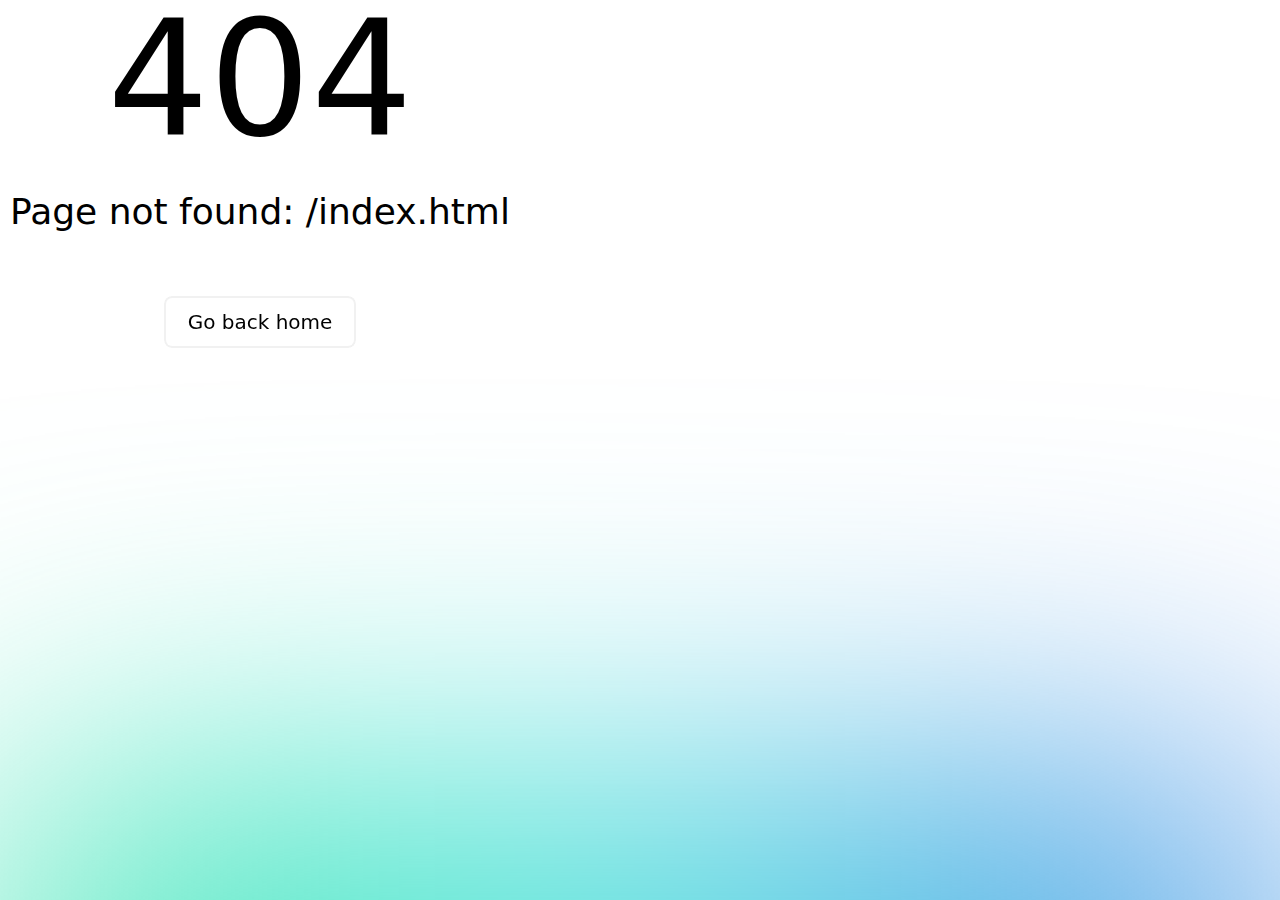
<file: index.html>
<!DOCTYPE html>
<html lang="ru">
<head><meta charset="utf-8">
<title>Портфолио</title>
<meta name="viewport" content="width=device-width, initial-scale=1.0">
<meta name="description" content="Сайт-портфолио."><link rel="modulepreload" href="/_payload.js"><link rel="modulepreload" as="script" crossorigin href="/_nuxt/entry.c81c1711.js"><link rel="preload" as="style" href="/_nuxt/entry.95c5e3f3.css"><link rel="modulepreload" as="script" crossorigin href="/_nuxt/index.46db06ad.js"><link rel="prefetch" as="script" crossorigin href="/_nuxt/error-component.89cd7ee2.js"><link rel="stylesheet" href="/_nuxt/entry.95c5e3f3.css"><style>.menu__link[data-v-b893eea1]:after{background-color:#000;border-radius:5px;content:"";inset:90% 0 0 0;position:absolute;transition:.3s;z-index:-1}.menu__link[data-v-b893eea1]:hover{color:#fff;font:500 3rem}.menu__link[data-v-b893eea1]:hover:after{inset:0 0 0 0}.menu__list_active[data-v-b893eea1]{--tw-translate-y:0px;opacity:1;transform:translate(var(--tw-translate-x),var(--tw-translate-y)) rotate(var(--tw-rotate)) skewX(var(--tw-skew-x)) skewY(var(--tw-skew-y)) scaleX(var(--tw-scale-x)) scaleY(var(--tw-scale-y))}</style><style>.show .education__text[data-v-5e37d4e7],.show .hard-skills[data-v-5e37d4e7],.show .hard-skills__item[data-v-5e37d4e7],.show .hard-skills__title[data-v-5e37d4e7],.show .hello__photo-wrapper[data-v-5e37d4e7],.show .hello__text[data-v-5e37d4e7],.show .portfolio__card[data-v-5e37d4e7],.show .soft-skills[data-v-5e37d4e7],.show .soft-skills__item[data-v-5e37d4e7],.show .soft-skills__title[data-v-5e37d4e7]{--tw-translate-x:0px;--tw-blur:blur(0);filter:var(--tw-blur) var(--tw-brightness) var(--tw-contrast) var(--tw-grayscale) var(--tw-hue-rotate) var(--tw-invert) var(--tw-saturate) var(--tw-sepia) var(--tw-drop-shadow);opacity:1;transform:translate(var(--tw-translate-x),var(--tw-translate-y)) rotate(var(--tw-rotate)) skewX(var(--tw-skew-x)) skewY(var(--tw-skew-y)) scaleX(var(--tw-scale-x)) scaleY(var(--tw-scale-y));transition-duration:1s}@media (min-width:768px){.show .portfolio__card[data-v-5e37d4e7]:nth-child(odd){transition-delay:.4s}.show .portfolio__card[data-v-5e37d4e7]:nth-child(2n){transition-delay:.2s}}@media (min-width:1024px){.show .portfolio__card[data-v-5e37d4e7]:first-child,.show .portfolio__card[data-v-5e37d4e7]:nth-child(10),.show .portfolio__card[data-v-5e37d4e7]:nth-child(4),.show .portfolio__card[data-v-5e37d4e7]:nth-child(7){transition-delay:.6s}.show .portfolio__card[data-v-5e37d4e7]:nth-child(11),.show .portfolio__card[data-v-5e37d4e7]:nth-child(2),.show .portfolio__card[data-v-5e37d4e7]:nth-child(5),.show .portfolio__card[data-v-5e37d4e7]:nth-child(8){transition-delay:.4s}.show .portfolio__card[data-v-5e37d4e7]:nth-child(12),.show .portfolio__card[data-v-5e37d4e7]:nth-child(3),.show .portfolio__card[data-v-5e37d4e7]:nth-child(6),.show .portfolio__card[data-v-5e37d4e7]:nth-child(9){transition-delay:.2s}}@media (min-width:1280px){.show .portfolio__card[data-v-5e37d4e7]:first-child,.show .portfolio__card[data-v-5e37d4e7]:nth-child(5),.show .portfolio__card[data-v-5e37d4e7]:nth-child(9){transition-delay:.8s}.show .portfolio__card[data-v-5e37d4e7]:nth-child(10),.show .portfolio__card[data-v-5e37d4e7]:nth-child(2),.show .portfolio__card[data-v-5e37d4e7]:nth-child(6){transition-delay:.6s}.show .portfolio__card[data-v-5e37d4e7]:nth-child(11),.show .portfolio__card[data-v-5e37d4e7]:nth-child(3),.show .portfolio__card[data-v-5e37d4e7]:nth-child(7){transition-delay:.4s}.show .portfolio__card[data-v-5e37d4e7]:nth-child(12),.show .portfolio__card[data-v-5e37d4e7]:nth-child(4),.show .portfolio__card[data-v-5e37d4e7]:nth-child(8){transition-delay:.2s}}.contact-form input:invalid~.fa-xmark[data-v-5e37d4e7]{display:block}.contact-form input:valid~.fa-check[data-v-5e37d4e7]{display:block}.modal__span-title+span[data-v-5e37d4e7]{display:block;padding-left:6rem}</style></head>
<body ><div id="__nuxt"><div><header class="header sticky top-0 z-50 mb-10 bg-white py-2 shadow-[0_5px_5px_-5px_rgba(34,60,80,0.6)] mb-5" data-v-b893eea1><div class="container mx-auto px-4" data-v-b893eea1><div class="flex items-center justify-between" data-v-b893eea1><div class="header__logo-wrapper flex-initial" data-v-b893eea1><img src="/img/logo.svg" alt="Logo" class="header__logo" data-v-b893eea1></div><nav class="menu hidden md:block" data-v-b893eea1><ul class="menu__list flex gap-2.5" data-v-b893eea1><!--[--><li class="menu__item" data-v-b893eea1><a aria-current="page" href="/#about" class="router-link-active router-link-exact-active menu__link relative cursor-pointer p-2 font-bold uppercase" data-v-b893eea1>Обо мне</a></li><li class="menu__item" data-v-b893eea1><a aria-current="page" href="/#skills" class="router-link-active router-link-exact-active menu__link relative cursor-pointer p-2 font-bold uppercase" data-v-b893eea1>Навыки</a></li><li class="menu__item" data-v-b893eea1><a aria-current="page" href="/#education" class="router-link-active router-link-exact-active menu__link relative cursor-pointer p-2 font-bold uppercase" data-v-b893eea1>Образование</a></li><li class="menu__item" data-v-b893eea1><a aria-current="page" href="/#projects" class="router-link-active router-link-exact-active menu__link relative cursor-pointer p-2 font-bold uppercase" data-v-b893eea1>Проекты</a></li><!--]--></ul></nav><button class="menu__mobile-button relative z-50 md:hidden" data-v-b893eea1><svg class="svg-inline--fa fa-bars" style="" aria-hidden="true" focusable="false" data-prefix="fas" data-icon="bars" role="img" xmlns="http://www.w3.org/2000/svg" viewBox="0 0 448 512" data-v-b893eea1><path class="" style="" fill="currentColor" d="M0 96C0 78.3 14.3 64 32 64H416c17.7 0 32 14.3 32 32s-14.3 32-32 32H32C14.3 128 0 113.7 0 96zM0 256c0-17.7 14.3-32 32-32H416c17.7 0 32 14.3 32 32s-14.3 32-32 32H32c-17.7 0-32-14.3-32-32zM448 416c0 17.7-14.3 32-32 32H32c-17.7 0-32-14.3-32-32s14.3-32 32-32H416c17.7 0 32 14.3 32 32z"></path></svg><svg class="svg-inline--fa fa-xmark hidden" style="" aria-hidden="true" focusable="false" data-prefix="fas" data-icon="xmark" role="img" xmlns="http://www.w3.org/2000/svg" viewBox="0 0 320 512" data-v-b893eea1><path class="" style="" fill="currentColor" d="M310.6 150.6c12.5-12.5 12.5-32.8 0-45.3s-32.8-12.5-45.3 0L160 210.7 54.6 105.4c-12.5-12.5-32.8-12.5-45.3 0s-12.5 32.8 0 45.3L114.7 256 9.4 361.4c-12.5 12.5-12.5 32.8 0 45.3s32.8 12.5 45.3 0L160 301.3 265.4 406.6c12.5 12.5 32.8 12.5 45.3 0s12.5-32.8 0-45.3L205.3 256 310.6 150.6z"></path></svg></button></div><div class="mobile-menu absolute top-0 left-0 h-screen w-screen -translate-y-full duration-700" data-v-b893eea1><nav class="menu h-full" data-v-b893eea1><ul class="menu__list flex h-full flex-col items-center justify-center gap-2.5 bg-blue-400" data-v-b893eea1><!--[--><li class="menu__item" data-v-b893eea1><a aria-current="page" href="/#about" class="router-link-active router-link-exact-active menu__link relative cursor-pointer p-2 font-bold uppercase" data-v-b893eea1>Обо мне</a></li><li class="menu__item" data-v-b893eea1><a aria-current="page" href="/#skills" class="router-link-active router-link-exact-active menu__link relative cursor-pointer p-2 font-bold uppercase" data-v-b893eea1>Навыки</a></li><li class="menu__item" data-v-b893eea1><a aria-current="page" href="/#education" class="router-link-active router-link-exact-active menu__link relative cursor-pointer p-2 font-bold uppercase" data-v-b893eea1>Образование</a></li><li class="menu__item" data-v-b893eea1><a aria-current="page" href="/#projects" class="router-link-active router-link-exact-active menu__link relative cursor-pointer p-2 font-bold uppercase" data-v-b893eea1>Проекты</a></li><!--]--></ul></nav></div></div></header><!--[--><main class="main" data-v-5e37d4e7><div class="container mx-auto px-4" data-v-5e37d4e7><section class="section hello mb-20 flex flex-wrap gap-10 overflow-hidden md:min-h-screen md:items-center md:justify-around" id="about" data-v-5e37d4e7><div class="hello__text -translate-x-full opacity-0 blur max-lg:order-1" data-v-5e37d4e7><div class="about mb-8" data-v-5e37d4e7><h2 class="mb-3 text-3xl font-bold" data-v-5e37d4e7>Привет! Меня зовут Женя.</h2><p data-v-5e37d4e7>Я Frontend разработчик.</p></div><div class="contacts mb-10" data-v-5e37d4e7><div class="contacts__phone mb-1 flex gap-x-3" data-v-5e37d4e7><h5 class="contacts__title w-24 flex-initial font-bold uppercase" data-v-5e37d4e7> Телефон </h5><a href="tel:79279348061" class="text-gray-500 underline" data-v-5e37d4e7>+79279348061</a></div><div class="contacts__email mb-1 flex gap-x-3" data-v-5e37d4e7><h5 class="contacts__title w-24 flex-initial font-bold uppercase" data-v-5e37d4e7> E-mail </h5><a href="mailto:dogonadze1999@mail.ru" class="text-gray-500 underline" data-v-5e37d4e7>dogonadze1999@mail.ru</a></div><div class="contacts__social social flex items-center gap-x-3" data-v-5e37d4e7><h5 class="contacts__title w-24 flex-initial font-bold uppercase" data-v-5e37d4e7> Соц. сети </h5><ul class="contacts__social-list social__list flex gap-2" data-v-5e37d4e7><li class="social__item" data-v-5e37d4e7><a href="http://vk.com/skullage" class="social__link text-3xl text-sky-700 duration-500 hover:text-black" data-v-5e37d4e7><svg class="svg-inline--fa fa-vk" style="" aria-hidden="true" focusable="false" data-prefix="fab" data-icon="vk" role="img" xmlns="http://www.w3.org/2000/svg" viewBox="0 0 448 512" data-v-5e37d4e7><path class="" style="" fill="currentColor" d="M31.4907 63.4907C0 94.9813 0 145.671 0 247.04V264.96C0 366.329 0 417.019 31.4907 448.509C62.9813 480 113.671 480 215.04 480H232.96C334.329 480 385.019 480 416.509 448.509C448 417.019 448 366.329 448 264.96V247.04C448 145.671 448 94.9813 416.509 63.4907C385.019 32 334.329 32 232.96 32H215.04C113.671 32 62.9813 32 31.4907 63.4907ZM75.6 168.267H126.747C128.427 253.76 166.133 289.973 196 297.44V168.267H244.16V242C273.653 238.827 304.64 205.227 315.093 168.267H363.253C359.313 187.435 351.46 205.583 340.186 221.579C328.913 237.574 314.461 251.071 297.733 261.227C316.41 270.499 332.907 283.63 346.132 299.751C359.357 315.873 369.01 334.618 374.453 354.747H321.44C316.555 337.262 306.614 321.61 292.865 309.754C279.117 297.899 262.173 290.368 244.16 288.107V354.747H238.373C136.267 354.747 78.0267 284.747 75.6 168.267Z"></path></svg></a></li><li class="social__item" data-v-5e37d4e7><a href="https://t.me/skullage" class="social__link text-3xl text-sky-600 duration-500 hover:text-black" data-v-5e37d4e7><svg class="svg-inline--fa fa-telegram" style="" aria-hidden="true" focusable="false" data-prefix="fab" data-icon="telegram" role="img" xmlns="http://www.w3.org/2000/svg" viewBox="0 0 496 512" data-v-5e37d4e7><path class="" style="" fill="currentColor" d="M248,8C111.033,8,0,119.033,0,256S111.033,504,248,504,496,392.967,496,256,384.967,8,248,8ZM362.952,176.66c-3.732,39.215-19.881,134.378-28.1,178.3-3.476,18.584-10.322,24.816-16.948,25.425-14.4,1.326-25.338-9.517-39.287-18.661-21.827-14.308-34.158-23.215-55.346-37.177-24.485-16.135-8.612-25,5.342-39.5,3.652-3.793,67.107-61.51,68.335-66.746.153-.655.3-3.1-1.154-4.384s-3.59-.849-5.135-.5q-3.283.746-104.608,69.142-14.845,10.194-26.894,9.934c-8.855-.191-25.888-5.006-38.551-9.123-15.531-5.048-27.875-7.717-26.8-16.291q.84-6.7,18.45-13.7,108.446-47.248,144.628-62.3c68.872-28.647,83.183-33.623,92.511-33.789,2.052-.034,6.639.474,9.61,2.885a10.452,10.452,0,0,1,3.53,6.716A43.765,43.765,0,0,1,362.952,176.66Z"></path></svg></a></li><li class="social__item" data-v-5e37d4e7><a href="https://github.com/skullage" class="social__link text-3xl text-black duration-500 hover:text-gray-500" data-v-5e37d4e7><svg class="svg-inline--fa fa-github" style="" aria-hidden="true" focusable="false" data-prefix="fab" data-icon="github" role="img" xmlns="http://www.w3.org/2000/svg" viewBox="0 0 496 512" data-v-5e37d4e7><path class="" style="" fill="currentColor" d="M165.9 397.4c0 2-2.3 3.6-5.2 3.6-3.3.3-5.6-1.3-5.6-3.6 0-2 2.3-3.6 5.2-3.6 3-.3 5.6 1.3 5.6 3.6zm-31.1-4.5c-.7 2 1.3 4.3 4.3 4.9 2.6 1 5.6 0 6.2-2s-1.3-4.3-4.3-5.2c-2.6-.7-5.5.3-6.2 2.3zm44.2-1.7c-2.9.7-4.9 2.6-4.6 4.9.3 2 2.9 3.3 5.9 2.6 2.9-.7 4.9-2.6 4.6-4.6-.3-1.9-3-3.2-5.9-2.9zM244.8 8C106.1 8 0 113.3 0 252c0 110.9 69.8 205.8 169.5 239.2 12.8 2.3 17.3-5.6 17.3-12.1 0-6.2-.3-40.4-.3-61.4 0 0-70 15-84.7-29.8 0 0-11.4-29.1-27.8-36.6 0 0-22.9-15.7 1.6-15.4 0 0 24.9 2 38.6 25.8 21.9 38.6 58.6 27.5 72.9 20.9 2.3-16 8.8-27.1 16-33.7-55.9-6.2-112.3-14.3-112.3-110.5 0-27.5 7.6-41.3 23.6-58.9-2.6-6.5-11.1-33.3 2.6-67.9 20.9-6.5 69 27 69 27 20-5.6 41.5-8.5 62.8-8.5s42.8 2.9 62.8 8.5c0 0 48.1-33.6 69-27 13.7 34.7 5.2 61.4 2.6 67.9 16 17.7 25.8 31.5 25.8 58.9 0 96.5-58.9 104.2-114.8 110.5 9.2 7.9 17 22.9 17 46.4 0 33.7-.3 75.4-.3 83.6 0 6.5 4.6 14.4 17.3 12.1C428.2 457.8 496 362.9 496 252 496 113.3 383.5 8 244.8 8zM97.2 352.9c-1.3 1-1 3.3.7 5.2 1.6 1.6 3.9 2.3 5.2 1 1.3-1 1-3.3-.7-5.2-1.6-1.6-3.9-2.3-5.2-1zm-10.8-8.1c-.7 1.3.3 2.9 2.3 3.9 1.6 1 3.6.7 4.3-.7.7-1.3-.3-2.9-2.3-3.9-2-.6-3.6-.3-4.3.7zm32.4 35.6c-1.6 1.3-1 4.3 1.3 6.2 2.3 2.3 5.2 2.6 6.5 1 1.3-1.3.7-4.3-1.3-6.2-2.2-2.3-5.2-2.6-6.5-1zm-11.4-14.7c-1.6 1-1.6 3.6 0 5.9 1.6 2.3 4.3 3.3 5.6 2.3 1.6-1.3 1.6-3.9 0-6.2-1.4-2.3-4-3.3-5.6-2z"></path></svg></a></li></ul></div></div><div class="flex gap-5" data-v-5e37d4e7><!----><a class="rounded border border-gray-200 px-3 py-3.5 text-center text-black duration-500 hover:bg-gray-200" href="/files/Summary.pdf" target="_blank" data-v-5e37d4e7> Скачать резюме </a></div></div><div class="hello__photo-wrapper translate-x-full opacity-0 blur" data-v-5e37d4e7><img src="/img/myPhoto.png" alt="Мое фото" class="h-full rounded" data-v-5e37d4e7></div></section><section class="section skills mb-20 flex flex-col justify-center overflow-hidden md:min-h-screen" id="skills" data-v-5e37d4e7><h2 class="mb-6 text-center text-3xl font-bold" data-v-5e37d4e7>Навыки</h2><div class="flex flex-wrap gap-10" data-v-5e37d4e7><div class="soft-skills flex-1 text-center blur" data-v-5e37d4e7><h3 class="soft-skills__title text-2xl font-bold opacity-0" data-v-5e37d4e7> Личные качества </h3><ul class="soft-skills__list" data-v-5e37d4e7><!--[--><li class="soft-skills__item -translate-x-full opacity-0" style="transition-delay: 200ms" data-v-5e37d4e7>Ответственность</li><li class="soft-skills__item -translate-x-full opacity-0" style="transition-delay: 400ms" data-v-5e37d4e7>Внимательность</li><li class="soft-skills__item -translate-x-full opacity-0" style="transition-delay: 600ms" data-v-5e37d4e7>Коммуникабельность</li><!--]--></ul></div><div class="hard-skills flex-1 text-center blur" data-v-5e37d4e7><h3 class="hard-skills__title text-2xl font-bold opacity-0" data-v-5e37d4e7> Профессиональные навыки </h3><ul class="hard-skills__list" data-v-5e37d4e7><!--[--><li class="hard-skills__item translate-x-full opacity-0" style="transition-delay: 200ms" data-v-5e37d4e7><!--[--><svg class="svg-inline--fa fa-star text-amber-500" style="" aria-hidden="true" focusable="false" data-prefix="fas" data-icon="star" role="img" xmlns="http://www.w3.org/2000/svg" viewBox="0 0 576 512" data-v-5e37d4e7><path class="" style="" fill="currentColor" d="M316.9 18C311.6 7 300.4 0 288.1 0s-23.4 7-28.8 18L195 150.3 51.4 171.5c-12 1.8-22 10.2-25.7 21.7s-.7 24.2 7.9 32.7L137.8 329 113.2 474.7c-2 12 3 24.2 12.9 31.3s23 8 33.8 2.3l128.3-68.5 128.3 68.5c10.8 5.7 23.9 4.9 33.8-2.3s14.9-19.3 12.9-31.3L438.5 329 542.7 225.9c8.6-8.5 11.7-21.2 7.9-32.7s-13.7-19.9-25.7-21.7L381.2 150.3 316.9 18z"></path></svg><svg class="svg-inline--fa fa-star text-amber-500" style="" aria-hidden="true" focusable="false" data-prefix="fas" data-icon="star" role="img" xmlns="http://www.w3.org/2000/svg" viewBox="0 0 576 512" data-v-5e37d4e7><path class="" style="" fill="currentColor" d="M316.9 18C311.6 7 300.4 0 288.1 0s-23.4 7-28.8 18L195 150.3 51.4 171.5c-12 1.8-22 10.2-25.7 21.7s-.7 24.2 7.9 32.7L137.8 329 113.2 474.7c-2 12 3 24.2 12.9 31.3s23 8 33.8 2.3l128.3-68.5 128.3 68.5c10.8 5.7 23.9 4.9 33.8-2.3s14.9-19.3 12.9-31.3L438.5 329 542.7 225.9c8.6-8.5 11.7-21.2 7.9-32.7s-13.7-19.9-25.7-21.7L381.2 150.3 316.9 18z"></path></svg><svg class="svg-inline--fa fa-star text-amber-500" style="" aria-hidden="true" focusable="false" data-prefix="fas" data-icon="star" role="img" xmlns="http://www.w3.org/2000/svg" viewBox="0 0 576 512" data-v-5e37d4e7><path class="" style="" fill="currentColor" d="M316.9 18C311.6 7 300.4 0 288.1 0s-23.4 7-28.8 18L195 150.3 51.4 171.5c-12 1.8-22 10.2-25.7 21.7s-.7 24.2 7.9 32.7L137.8 329 113.2 474.7c-2 12 3 24.2 12.9 31.3s23 8 33.8 2.3l128.3-68.5 128.3 68.5c10.8 5.7 23.9 4.9 33.8-2.3s14.9-19.3 12.9-31.3L438.5 329 542.7 225.9c8.6-8.5 11.7-21.2 7.9-32.7s-13.7-19.9-25.7-21.7L381.2 150.3 316.9 18z"></path></svg><svg class="svg-inline--fa fa-star text-amber-500" style="" aria-hidden="true" focusable="false" data-prefix="far" data-icon="star" role="img" xmlns="http://www.w3.org/2000/svg" viewBox="0 0 576 512" data-v-5e37d4e7><path class="" style="" fill="currentColor" d="M287.9 0C297.1 0 305.5 5.25 309.5 13.52L378.1 154.8L531.4 177.5C540.4 178.8 547.8 185.1 550.7 193.7C553.5 202.4 551.2 211.9 544.8 218.2L433.6 328.4L459.9 483.9C461.4 492.9 457.7 502.1 450.2 507.4C442.8 512.7 432.1 513.4 424.9 509.1L287.9 435.9L150.1 509.1C142.9 513.4 133.1 512.7 125.6 507.4C118.2 502.1 114.5 492.9 115.1 483.9L142.2 328.4L31.11 218.2C24.65 211.9 22.36 202.4 25.2 193.7C28.03 185.1 35.5 178.8 44.49 177.5L197.7 154.8L266.3 13.52C270.4 5.249 278.7 0 287.9 0L287.9 0zM287.9 78.95L235.4 187.2C231.9 194.3 225.1 199.3 217.3 200.5L98.98 217.9L184.9 303C190.4 308.5 192.9 316.4 191.6 324.1L171.4 443.7L276.6 387.5C283.7 383.7 292.2 383.7 299.2 387.5L404.4 443.7L384.2 324.1C382.9 316.4 385.5 308.5 391 303L476.9 217.9L358.6 200.5C350.7 199.3 343.9 194.3 340.5 187.2L287.9 78.95z"></path></svg><svg class="svg-inline--fa fa-star text-amber-500" style="" aria-hidden="true" focusable="false" data-prefix="far" data-icon="star" role="img" xmlns="http://www.w3.org/2000/svg" viewBox="0 0 576 512" data-v-5e37d4e7><path class="" style="" fill="currentColor" d="M287.9 0C297.1 0 305.5 5.25 309.5 13.52L378.1 154.8L531.4 177.5C540.4 178.8 547.8 185.1 550.7 193.7C553.5 202.4 551.2 211.9 544.8 218.2L433.6 328.4L459.9 483.9C461.4 492.9 457.7 502.1 450.2 507.4C442.8 512.7 432.1 513.4 424.9 509.1L287.9 435.9L150.1 509.1C142.9 513.4 133.1 512.7 125.6 507.4C118.2 502.1 114.5 492.9 115.1 483.9L142.2 328.4L31.11 218.2C24.65 211.9 22.36 202.4 25.2 193.7C28.03 185.1 35.5 178.8 44.49 177.5L197.7 154.8L266.3 13.52C270.4 5.249 278.7 0 287.9 0L287.9 0zM287.9 78.95L235.4 187.2C231.9 194.3 225.1 199.3 217.3 200.5L98.98 217.9L184.9 303C190.4 308.5 192.9 316.4 191.6 324.1L171.4 443.7L276.6 387.5C283.7 383.7 292.2 383.7 299.2 387.5L404.4 443.7L384.2 324.1C382.9 316.4 385.5 308.5 391 303L476.9 217.9L358.6 200.5C350.7 199.3 343.9 194.3 340.5 187.2L287.9 78.95z"></path></svg><!--]--> HTML <div class="hard-skills__icon-wrapper inline-block text-orange-600" data-v-5e37d4e7><svg class="svg-inline--fa fa-html5 fa-2xl" style="" aria-hidden="true" focusable="false" data-prefix="fab" data-icon="html5" role="img" xmlns="http://www.w3.org/2000/svg" viewBox="0 0 384 512" data-v-5e37d4e7><path class="" style="" fill="currentColor" d="M0 32l34.9 395.8L191.5 480l157.6-52.2L384 32H0zm308.2 127.9H124.4l4.1 49.4h175.6l-13.6 148.4-97.9 27v.3h-1.1l-98.7-27.3-6-75.8h47.7L138 320l53.5 14.5 53.7-14.5 6-62.2H84.3L71.5 112.2h241.1l-4.4 47.7z"></path></svg></div></li><li class="hard-skills__item translate-x-full opacity-0" style="transition-delay: 400ms" data-v-5e37d4e7><!--[--><svg class="svg-inline--fa fa-star text-amber-500" style="" aria-hidden="true" focusable="false" data-prefix="fas" data-icon="star" role="img" xmlns="http://www.w3.org/2000/svg" viewBox="0 0 576 512" data-v-5e37d4e7><path class="" style="" fill="currentColor" d="M316.9 18C311.6 7 300.4 0 288.1 0s-23.4 7-28.8 18L195 150.3 51.4 171.5c-12 1.8-22 10.2-25.7 21.7s-.7 24.2 7.9 32.7L137.8 329 113.2 474.7c-2 12 3 24.2 12.9 31.3s23 8 33.8 2.3l128.3-68.5 128.3 68.5c10.8 5.7 23.9 4.9 33.8-2.3s14.9-19.3 12.9-31.3L438.5 329 542.7 225.9c8.6-8.5 11.7-21.2 7.9-32.7s-13.7-19.9-25.7-21.7L381.2 150.3 316.9 18z"></path></svg><svg class="svg-inline--fa fa-star text-amber-500" style="" aria-hidden="true" focusable="false" data-prefix="far" data-icon="star" role="img" xmlns="http://www.w3.org/2000/svg" viewBox="0 0 576 512" data-v-5e37d4e7><path class="" style="" fill="currentColor" d="M287.9 0C297.1 0 305.5 5.25 309.5 13.52L378.1 154.8L531.4 177.5C540.4 178.8 547.8 185.1 550.7 193.7C553.5 202.4 551.2 211.9 544.8 218.2L433.6 328.4L459.9 483.9C461.4 492.9 457.7 502.1 450.2 507.4C442.8 512.7 432.1 513.4 424.9 509.1L287.9 435.9L150.1 509.1C142.9 513.4 133.1 512.7 125.6 507.4C118.2 502.1 114.5 492.9 115.1 483.9L142.2 328.4L31.11 218.2C24.65 211.9 22.36 202.4 25.2 193.7C28.03 185.1 35.5 178.8 44.49 177.5L197.7 154.8L266.3 13.52C270.4 5.249 278.7 0 287.9 0L287.9 0zM287.9 78.95L235.4 187.2C231.9 194.3 225.1 199.3 217.3 200.5L98.98 217.9L184.9 303C190.4 308.5 192.9 316.4 191.6 324.1L171.4 443.7L276.6 387.5C283.7 383.7 292.2 383.7 299.2 387.5L404.4 443.7L384.2 324.1C382.9 316.4 385.5 308.5 391 303L476.9 217.9L358.6 200.5C350.7 199.3 343.9 194.3 340.5 187.2L287.9 78.95z"></path></svg><svg class="svg-inline--fa fa-star text-amber-500" style="" aria-hidden="true" focusable="false" data-prefix="far" data-icon="star" role="img" xmlns="http://www.w3.org/2000/svg" viewBox="0 0 576 512" data-v-5e37d4e7><path class="" style="" fill="currentColor" d="M287.9 0C297.1 0 305.5 5.25 309.5 13.52L378.1 154.8L531.4 177.5C540.4 178.8 547.8 185.1 550.7 193.7C553.5 202.4 551.2 211.9 544.8 218.2L433.6 328.4L459.9 483.9C461.4 492.9 457.7 502.1 450.2 507.4C442.8 512.7 432.1 513.4 424.9 509.1L287.9 435.9L150.1 509.1C142.9 513.4 133.1 512.7 125.6 507.4C118.2 502.1 114.5 492.9 115.1 483.9L142.2 328.4L31.11 218.2C24.65 211.9 22.36 202.4 25.2 193.7C28.03 185.1 35.5 178.8 44.49 177.5L197.7 154.8L266.3 13.52C270.4 5.249 278.7 0 287.9 0L287.9 0zM287.9 78.95L235.4 187.2C231.9 194.3 225.1 199.3 217.3 200.5L98.98 217.9L184.9 303C190.4 308.5 192.9 316.4 191.6 324.1L171.4 443.7L276.6 387.5C283.7 383.7 292.2 383.7 299.2 387.5L404.4 443.7L384.2 324.1C382.9 316.4 385.5 308.5 391 303L476.9 217.9L358.6 200.5C350.7 199.3 343.9 194.3 340.5 187.2L287.9 78.95z"></path></svg><svg class="svg-inline--fa fa-star text-amber-500" style="" aria-hidden="true" focusable="false" data-prefix="far" data-icon="star" role="img" xmlns="http://www.w3.org/2000/svg" viewBox="0 0 576 512" data-v-5e37d4e7><path class="" style="" fill="currentColor" d="M287.9 0C297.1 0 305.5 5.25 309.5 13.52L378.1 154.8L531.4 177.5C540.4 178.8 547.8 185.1 550.7 193.7C553.5 202.4 551.2 211.9 544.8 218.2L433.6 328.4L459.9 483.9C461.4 492.9 457.7 502.1 450.2 507.4C442.8 512.7 432.1 513.4 424.9 509.1L287.9 435.9L150.1 509.1C142.9 513.4 133.1 512.7 125.6 507.4C118.2 502.1 114.5 492.9 115.1 483.9L142.2 328.4L31.11 218.2C24.65 211.9 22.36 202.4 25.2 193.7C28.03 185.1 35.5 178.8 44.49 177.5L197.7 154.8L266.3 13.52C270.4 5.249 278.7 0 287.9 0L287.9 0zM287.9 78.95L235.4 187.2C231.9 194.3 225.1 199.3 217.3 200.5L98.98 217.9L184.9 303C190.4 308.5 192.9 316.4 191.6 324.1L171.4 443.7L276.6 387.5C283.7 383.7 292.2 383.7 299.2 387.5L404.4 443.7L384.2 324.1C382.9 316.4 385.5 308.5 391 303L476.9 217.9L358.6 200.5C350.7 199.3 343.9 194.3 340.5 187.2L287.9 78.95z"></path></svg><svg class="svg-inline--fa fa-star text-amber-500" style="" aria-hidden="true" focusable="false" data-prefix="far" data-icon="star" role="img" xmlns="http://www.w3.org/2000/svg" viewBox="0 0 576 512" data-v-5e37d4e7><path class="" style="" fill="currentColor" d="M287.9 0C297.1 0 305.5 5.25 309.5 13.52L378.1 154.8L531.4 177.5C540.4 178.8 547.8 185.1 550.7 193.7C553.5 202.4 551.2 211.9 544.8 218.2L433.6 328.4L459.9 483.9C461.4 492.9 457.7 502.1 450.2 507.4C442.8 512.7 432.1 513.4 424.9 509.1L287.9 435.9L150.1 509.1C142.9 513.4 133.1 512.7 125.6 507.4C118.2 502.1 114.5 492.9 115.1 483.9L142.2 328.4L31.11 218.2C24.65 211.9 22.36 202.4 25.2 193.7C28.03 185.1 35.5 178.8 44.49 177.5L197.7 154.8L266.3 13.52C270.4 5.249 278.7 0 287.9 0L287.9 0zM287.9 78.95L235.4 187.2C231.9 194.3 225.1 199.3 217.3 200.5L98.98 217.9L184.9 303C190.4 308.5 192.9 316.4 191.6 324.1L171.4 443.7L276.6 387.5C283.7 383.7 292.2 383.7 299.2 387.5L404.4 443.7L384.2 324.1C382.9 316.4 385.5 308.5 391 303L476.9 217.9L358.6 200.5C350.7 199.3 343.9 194.3 340.5 187.2L287.9 78.95z"></path></svg><!--]--> CSS <div class="hard-skills__icon-wrapper inline-block text-sky-600" data-v-5e37d4e7><svg class="svg-inline--fa fa-css3-alt fa-2xl" style="" aria-hidden="true" focusable="false" data-prefix="fab" data-icon="css3-alt" role="img" xmlns="http://www.w3.org/2000/svg" viewBox="0 0 384 512" data-v-5e37d4e7><path class="" style="" fill="currentColor" d="M0 32l34.9 395.8L192 480l157.1-52.2L384 32H0zm313.1 80l-4.8 47.3L193 208.6l-.3.1h111.5l-12.8 146.6-98.2 28.7-98.8-29.2-6.4-73.9h48.9l3.2 38.3 52.6 13.3 54.7-15.4 3.7-61.6-166.3-.5v-.1l-.2.1-3.6-46.3L193.1 162l6.5-2.7H76.7L70.9 112h242.2z"></path></svg></div></li><li class="hard-skills__item translate-x-full opacity-0" style="transition-delay: 600ms" data-v-5e37d4e7><!--[--><svg class="svg-inline--fa fa-star text-amber-500" style="" aria-hidden="true" focusable="false" data-prefix="fas" data-icon="star" role="img" xmlns="http://www.w3.org/2000/svg" viewBox="0 0 576 512" data-v-5e37d4e7><path class="" style="" fill="currentColor" d="M316.9 18C311.6 7 300.4 0 288.1 0s-23.4 7-28.8 18L195 150.3 51.4 171.5c-12 1.8-22 10.2-25.7 21.7s-.7 24.2 7.9 32.7L137.8 329 113.2 474.7c-2 12 3 24.2 12.9 31.3s23 8 33.8 2.3l128.3-68.5 128.3 68.5c10.8 5.7 23.9 4.9 33.8-2.3s14.9-19.3 12.9-31.3L438.5 329 542.7 225.9c8.6-8.5 11.7-21.2 7.9-32.7s-13.7-19.9-25.7-21.7L381.2 150.3 316.9 18z"></path></svg><svg class="svg-inline--fa fa-star text-amber-500" style="" aria-hidden="true" focusable="false" data-prefix="fas" data-icon="star" role="img" xmlns="http://www.w3.org/2000/svg" viewBox="0 0 576 512" data-v-5e37d4e7><path class="" style="" fill="currentColor" d="M316.9 18C311.6 7 300.4 0 288.1 0s-23.4 7-28.8 18L195 150.3 51.4 171.5c-12 1.8-22 10.2-25.7 21.7s-.7 24.2 7.9 32.7L137.8 329 113.2 474.7c-2 12 3 24.2 12.9 31.3s23 8 33.8 2.3l128.3-68.5 128.3 68.5c10.8 5.7 23.9 4.9 33.8-2.3s14.9-19.3 12.9-31.3L438.5 329 542.7 225.9c8.6-8.5 11.7-21.2 7.9-32.7s-13.7-19.9-25.7-21.7L381.2 150.3 316.9 18z"></path></svg><svg class="svg-inline--fa fa-star text-amber-500" style="" aria-hidden="true" focusable="false" data-prefix="fas" data-icon="star" role="img" xmlns="http://www.w3.org/2000/svg" viewBox="0 0 576 512" data-v-5e37d4e7><path class="" style="" fill="currentColor" d="M316.9 18C311.6 7 300.4 0 288.1 0s-23.4 7-28.8 18L195 150.3 51.4 171.5c-12 1.8-22 10.2-25.7 21.7s-.7 24.2 7.9 32.7L137.8 329 113.2 474.7c-2 12 3 24.2 12.9 31.3s23 8 33.8 2.3l128.3-68.5 128.3 68.5c10.8 5.7 23.9 4.9 33.8-2.3s14.9-19.3 12.9-31.3L438.5 329 542.7 225.9c8.6-8.5 11.7-21.2 7.9-32.7s-13.7-19.9-25.7-21.7L381.2 150.3 316.9 18z"></path></svg><svg class="svg-inline--fa fa-star text-amber-500" style="" aria-hidden="true" focusable="false" data-prefix="fas" data-icon="star" role="img" xmlns="http://www.w3.org/2000/svg" viewBox="0 0 576 512" data-v-5e37d4e7><path class="" style="" fill="currentColor" d="M316.9 18C311.6 7 300.4 0 288.1 0s-23.4 7-28.8 18L195 150.3 51.4 171.5c-12 1.8-22 10.2-25.7 21.7s-.7 24.2 7.9 32.7L137.8 329 113.2 474.7c-2 12 3 24.2 12.9 31.3s23 8 33.8 2.3l128.3-68.5 128.3 68.5c10.8 5.7 23.9 4.9 33.8-2.3s14.9-19.3 12.9-31.3L438.5 329 542.7 225.9c8.6-8.5 11.7-21.2 7.9-32.7s-13.7-19.9-25.7-21.7L381.2 150.3 316.9 18z"></path></svg><svg class="svg-inline--fa fa-star text-amber-500" style="" aria-hidden="true" focusable="false" data-prefix="far" data-icon="star" role="img" xmlns="http://www.w3.org/2000/svg" viewBox="0 0 576 512" data-v-5e37d4e7><path class="" style="" fill="currentColor" d="M287.9 0C297.1 0 305.5 5.25 309.5 13.52L378.1 154.8L531.4 177.5C540.4 178.8 547.8 185.1 550.7 193.7C553.5 202.4 551.2 211.9 544.8 218.2L433.6 328.4L459.9 483.9C461.4 492.9 457.7 502.1 450.2 507.4C442.8 512.7 432.1 513.4 424.9 509.1L287.9 435.9L150.1 509.1C142.9 513.4 133.1 512.7 125.6 507.4C118.2 502.1 114.5 492.9 115.1 483.9L142.2 328.4L31.11 218.2C24.65 211.9 22.36 202.4 25.2 193.7C28.03 185.1 35.5 178.8 44.49 177.5L197.7 154.8L266.3 13.52C270.4 5.249 278.7 0 287.9 0L287.9 0zM287.9 78.95L235.4 187.2C231.9 194.3 225.1 199.3 217.3 200.5L98.98 217.9L184.9 303C190.4 308.5 192.9 316.4 191.6 324.1L171.4 443.7L276.6 387.5C283.7 383.7 292.2 383.7 299.2 387.5L404.4 443.7L384.2 324.1C382.9 316.4 385.5 308.5 391 303L476.9 217.9L358.6 200.5C350.7 199.3 343.9 194.3 340.5 187.2L287.9 78.95z"></path></svg><!--]--> JavaScript <div class="hard-skills__icon-wrapper inline-block text-yellow-400" data-v-5e37d4e7><svg class="svg-inline--fa fa-square-js fa-2xl" style="" aria-hidden="true" focusable="false" data-prefix="fab" data-icon="square-js" role="img" xmlns="http://www.w3.org/2000/svg" viewBox="0 0 448 512" data-v-5e37d4e7><path class="" style="" fill="currentColor" d="M400 32H48C21.5 32 0 53.5 0 80v352c0 26.5 21.5 48 48 48h352c26.5 0 48-21.5 48-48V80c0-26.5-21.5-48-48-48zM243.8 381.4c0 43.6-25.6 63.5-62.9 63.5-33.7 0-53.2-17.4-63.2-38.5l34.3-20.7c6.6 11.7 12.6 21.6 27.1 21.6 13.8 0 22.6-5.4 22.6-26.5V237.7h42.1v143.7zm99.6 63.5c-39.1 0-64.4-18.6-76.7-43l34.3-19.8c9 14.7 20.8 25.6 41.5 25.6 17.4 0 28.6-8.7 28.6-20.8 0-14.4-11.4-19.5-30.7-28l-10.5-4.5c-30.4-12.9-50.5-29.2-50.5-63.5 0-31.6 24.1-55.6 61.6-55.6 26.8 0 46 9.3 59.8 33.7L368 290c-7.2-12.9-15-18-27.1-18-12.3 0-20.1 7.8-20.1 18 0 12.6 7.8 17.7 25.9 25.6l10.5 4.5c35.8 15.3 55.9 31 55.9 66.2 0 37.8-29.8 58.6-69.7 58.6z"></path></svg></div></li><li class="hard-skills__item translate-x-full opacity-0" style="transition-delay: 800ms" data-v-5e37d4e7><!--[--><svg class="svg-inline--fa fa-star text-amber-500" style="" aria-hidden="true" focusable="false" data-prefix="fas" data-icon="star" role="img" xmlns="http://www.w3.org/2000/svg" viewBox="0 0 576 512" data-v-5e37d4e7><path class="" style="" fill="currentColor" d="M316.9 18C311.6 7 300.4 0 288.1 0s-23.4 7-28.8 18L195 150.3 51.4 171.5c-12 1.8-22 10.2-25.7 21.7s-.7 24.2 7.9 32.7L137.8 329 113.2 474.7c-2 12 3 24.2 12.9 31.3s23 8 33.8 2.3l128.3-68.5 128.3 68.5c10.8 5.7 23.9 4.9 33.8-2.3s14.9-19.3 12.9-31.3L438.5 329 542.7 225.9c8.6-8.5 11.7-21.2 7.9-32.7s-13.7-19.9-25.7-21.7L381.2 150.3 316.9 18z"></path></svg><svg class="svg-inline--fa fa-star text-amber-500" style="" aria-hidden="true" focusable="false" data-prefix="fas" data-icon="star" role="img" xmlns="http://www.w3.org/2000/svg" viewBox="0 0 576 512" data-v-5e37d4e7><path class="" style="" fill="currentColor" d="M316.9 18C311.6 7 300.4 0 288.1 0s-23.4 7-28.8 18L195 150.3 51.4 171.5c-12 1.8-22 10.2-25.7 21.7s-.7 24.2 7.9 32.7L137.8 329 113.2 474.7c-2 12 3 24.2 12.9 31.3s23 8 33.8 2.3l128.3-68.5 128.3 68.5c10.8 5.7 23.9 4.9 33.8-2.3s14.9-19.3 12.9-31.3L438.5 329 542.7 225.9c8.6-8.5 11.7-21.2 7.9-32.7s-13.7-19.9-25.7-21.7L381.2 150.3 316.9 18z"></path></svg><svg class="svg-inline--fa fa-star text-amber-500" style="" aria-hidden="true" focusable="false" data-prefix="fas" data-icon="star" role="img" xmlns="http://www.w3.org/2000/svg" viewBox="0 0 576 512" data-v-5e37d4e7><path class="" style="" fill="currentColor" d="M316.9 18C311.6 7 300.4 0 288.1 0s-23.4 7-28.8 18L195 150.3 51.4 171.5c-12 1.8-22 10.2-25.7 21.7s-.7 24.2 7.9 32.7L137.8 329 113.2 474.7c-2 12 3 24.2 12.9 31.3s23 8 33.8 2.3l128.3-68.5 128.3 68.5c10.8 5.7 23.9 4.9 33.8-2.3s14.9-19.3 12.9-31.3L438.5 329 542.7 225.9c8.6-8.5 11.7-21.2 7.9-32.7s-13.7-19.9-25.7-21.7L381.2 150.3 316.9 18z"></path></svg><svg class="svg-inline--fa fa-star text-amber-500" style="" aria-hidden="true" focusable="false" data-prefix="far" data-icon="star" role="img" xmlns="http://www.w3.org/2000/svg" viewBox="0 0 576 512" data-v-5e37d4e7><path class="" style="" fill="currentColor" d="M287.9 0C297.1 0 305.5 5.25 309.5 13.52L378.1 154.8L531.4 177.5C540.4 178.8 547.8 185.1 550.7 193.7C553.5 202.4 551.2 211.9 544.8 218.2L433.6 328.4L459.9 483.9C461.4 492.9 457.7 502.1 450.2 507.4C442.8 512.7 432.1 513.4 424.9 509.1L287.9 435.9L150.1 509.1C142.9 513.4 133.1 512.7 125.6 507.4C118.2 502.1 114.5 492.9 115.1 483.9L142.2 328.4L31.11 218.2C24.65 211.9 22.36 202.4 25.2 193.7C28.03 185.1 35.5 178.8 44.49 177.5L197.7 154.8L266.3 13.52C270.4 5.249 278.7 0 287.9 0L287.9 0zM287.9 78.95L235.4 187.2C231.9 194.3 225.1 199.3 217.3 200.5L98.98 217.9L184.9 303C190.4 308.5 192.9 316.4 191.6 324.1L171.4 443.7L276.6 387.5C283.7 383.7 292.2 383.7 299.2 387.5L404.4 443.7L384.2 324.1C382.9 316.4 385.5 308.5 391 303L476.9 217.9L358.6 200.5C350.7 199.3 343.9 194.3 340.5 187.2L287.9 78.95z"></path></svg><svg class="svg-inline--fa fa-star text-amber-500" style="" aria-hidden="true" focusable="false" data-prefix="far" data-icon="star" role="img" xmlns="http://www.w3.org/2000/svg" viewBox="0 0 576 512" data-v-5e37d4e7><path class="" style="" fill="currentColor" d="M287.9 0C297.1 0 305.5 5.25 309.5 13.52L378.1 154.8L531.4 177.5C540.4 178.8 547.8 185.1 550.7 193.7C553.5 202.4 551.2 211.9 544.8 218.2L433.6 328.4L459.9 483.9C461.4 492.9 457.7 502.1 450.2 507.4C442.8 512.7 432.1 513.4 424.9 509.1L287.9 435.9L150.1 509.1C142.9 513.4 133.1 512.7 125.6 507.4C118.2 502.1 114.5 492.9 115.1 483.9L142.2 328.4L31.11 218.2C24.65 211.9 22.36 202.4 25.2 193.7C28.03 185.1 35.5 178.8 44.49 177.5L197.7 154.8L266.3 13.52C270.4 5.249 278.7 0 287.9 0L287.9 0zM287.9 78.95L235.4 187.2C231.9 194.3 225.1 199.3 217.3 200.5L98.98 217.9L184.9 303C190.4 308.5 192.9 316.4 191.6 324.1L171.4 443.7L276.6 387.5C283.7 383.7 292.2 383.7 299.2 387.5L404.4 443.7L384.2 324.1C382.9 316.4 385.5 308.5 391 303L476.9 217.9L358.6 200.5C350.7 199.3 343.9 194.3 340.5 187.2L287.9 78.95z"></path></svg><!--]--> Vue <div class="hard-skills__icon-wrapper inline-block text-emerald-800" data-v-5e37d4e7><svg class="svg-inline--fa fa-vuejs fa-2xl" style="" aria-hidden="true" focusable="false" data-prefix="fab" data-icon="vuejs" role="img" xmlns="http://www.w3.org/2000/svg" viewBox="0 0 448 512" data-v-5e37d4e7><path class="" style="" fill="currentColor" d="M356.9 64.3H280l-56 88.6-48-88.6H0L224 448 448 64.3h-91.1zm-301.2 32h53.8L224 294.5 338.4 96.3h53.8L224 384.5 55.7 96.3z"></path></svg></div></li><li class="hard-skills__item translate-x-full opacity-0" style="transition-delay: 1000ms" data-v-5e37d4e7><!--[--><svg class="svg-inline--fa fa-star text-amber-500" style="" aria-hidden="true" focusable="false" data-prefix="fas" data-icon="star" role="img" xmlns="http://www.w3.org/2000/svg" viewBox="0 0 576 512" data-v-5e37d4e7><path class="" style="" fill="currentColor" d="M316.9 18C311.6 7 300.4 0 288.1 0s-23.4 7-28.8 18L195 150.3 51.4 171.5c-12 1.8-22 10.2-25.7 21.7s-.7 24.2 7.9 32.7L137.8 329 113.2 474.7c-2 12 3 24.2 12.9 31.3s23 8 33.8 2.3l128.3-68.5 128.3 68.5c10.8 5.7 23.9 4.9 33.8-2.3s14.9-19.3 12.9-31.3L438.5 329 542.7 225.9c8.6-8.5 11.7-21.2 7.9-32.7s-13.7-19.9-25.7-21.7L381.2 150.3 316.9 18z"></path></svg><svg class="svg-inline--fa fa-star text-amber-500" style="" aria-hidden="true" focusable="false" data-prefix="fas" data-icon="star" role="img" xmlns="http://www.w3.org/2000/svg" viewBox="0 0 576 512" data-v-5e37d4e7><path class="" style="" fill="currentColor" d="M316.9 18C311.6 7 300.4 0 288.1 0s-23.4 7-28.8 18L195 150.3 51.4 171.5c-12 1.8-22 10.2-25.7 21.7s-.7 24.2 7.9 32.7L137.8 329 113.2 474.7c-2 12 3 24.2 12.9 31.3s23 8 33.8 2.3l128.3-68.5 128.3 68.5c10.8 5.7 23.9 4.9 33.8-2.3s14.9-19.3 12.9-31.3L438.5 329 542.7 225.9c8.6-8.5 11.7-21.2 7.9-32.7s-13.7-19.9-25.7-21.7L381.2 150.3 316.9 18z"></path></svg><svg class="svg-inline--fa fa-star text-amber-500" style="" aria-hidden="true" focusable="false" data-prefix="fas" data-icon="star" role="img" xmlns="http://www.w3.org/2000/svg" viewBox="0 0 576 512" data-v-5e37d4e7><path class="" style="" fill="currentColor" d="M316.9 18C311.6 7 300.4 0 288.1 0s-23.4 7-28.8 18L195 150.3 51.4 171.5c-12 1.8-22 10.2-25.7 21.7s-.7 24.2 7.9 32.7L137.8 329 113.2 474.7c-2 12 3 24.2 12.9 31.3s23 8 33.8 2.3l128.3-68.5 128.3 68.5c10.8 5.7 23.9 4.9 33.8-2.3s14.9-19.3 12.9-31.3L438.5 329 542.7 225.9c8.6-8.5 11.7-21.2 7.9-32.7s-13.7-19.9-25.7-21.7L381.2 150.3 316.9 18z"></path></svg><svg class="svg-inline--fa fa-star text-amber-500" style="" aria-hidden="true" focusable="false" data-prefix="fas" data-icon="star" role="img" xmlns="http://www.w3.org/2000/svg" viewBox="0 0 576 512" data-v-5e37d4e7><path class="" style="" fill="currentColor" d="M316.9 18C311.6 7 300.4 0 288.1 0s-23.4 7-28.8 18L195 150.3 51.4 171.5c-12 1.8-22 10.2-25.7 21.7s-.7 24.2 7.9 32.7L137.8 329 113.2 474.7c-2 12 3 24.2 12.9 31.3s23 8 33.8 2.3l128.3-68.5 128.3 68.5c10.8 5.7 23.9 4.9 33.8-2.3s14.9-19.3 12.9-31.3L438.5 329 542.7 225.9c8.6-8.5 11.7-21.2 7.9-32.7s-13.7-19.9-25.7-21.7L381.2 150.3 316.9 18z"></path></svg><svg class="svg-inline--fa fa-star text-amber-500" style="" aria-hidden="true" focusable="false" data-prefix="fas" data-icon="star" role="img" xmlns="http://www.w3.org/2000/svg" viewBox="0 0 576 512" data-v-5e37d4e7><path class="" style="" fill="currentColor" d="M316.9 18C311.6 7 300.4 0 288.1 0s-23.4 7-28.8 18L195 150.3 51.4 171.5c-12 1.8-22 10.2-25.7 21.7s-.7 24.2 7.9 32.7L137.8 329 113.2 474.7c-2 12 3 24.2 12.9 31.3s23 8 33.8 2.3l128.3-68.5 128.3 68.5c10.8 5.7 23.9 4.9 33.8-2.3s14.9-19.3 12.9-31.3L438.5 329 542.7 225.9c8.6-8.5 11.7-21.2 7.9-32.7s-13.7-19.9-25.7-21.7L381.2 150.3 316.9 18z"></path></svg><!--]--> Git <div class="hard-skills__icon-wrapper inline-block" data-v-5e37d4e7><svg class="svg-inline--fa fa-square-github fa-2xl" style="" aria-hidden="true" focusable="false" data-prefix="fab" data-icon="square-github" role="img" xmlns="http://www.w3.org/2000/svg" viewBox="0 0 448 512" data-v-5e37d4e7><path class="" style="" fill="currentColor" d="M400 32H48C21.5 32 0 53.5 0 80v352c0 26.5 21.5 48 48 48h352c26.5 0 48-21.5 48-48V80c0-26.5-21.5-48-48-48zM277.3 415.7c-8.4 1.5-11.5-3.7-11.5-8 0-5.4.2-33 .2-55.3 0-15.6-5.2-25.5-11.3-30.7 37-4.1 76-9.2 76-73.1 0-18.2-6.5-27.3-17.1-39 1.7-4.3 7.4-22-1.7-45-13.9-4.3-45.7 17.9-45.7 17.9-13.2-3.7-27.5-5.6-41.6-5.6-14.1 0-28.4 1.9-41.6 5.6 0 0-31.8-22.2-45.7-17.9-9.1 22.9-3.5 40.6-1.7 45-10.6 11.7-15.6 20.8-15.6 39 0 63.6 37.3 69 74.3 73.1-4.8 4.3-9.1 11.7-10.6 22.3-9.5 4.3-33.8 11.7-48.3-13.9-9.1-15.8-25.5-17.1-25.5-17.1-16.2-.2-1.1 10.2-1.1 10.2 10.8 5 18.4 24.2 18.4 24.2 9.7 29.7 56.1 19.7 56.1 19.7 0 13.9.2 36.5.2 40.6 0 4.3-3 9.5-11.5 8-66-22.1-112.2-84.9-112.2-158.3 0-91.8 70.2-161.5 162-161.5S388 165.6 388 257.4c.1 73.4-44.7 136.3-110.7 158.3zm-98.1-61.1c-1.9.4-3.7-.4-3.9-1.7-.2-1.5 1.1-2.8 3-3.2 1.9-.2 3.7.6 3.9 1.9.3 1.3-1 2.6-3 3zm-9.5-.9c0 1.3-1.5 2.4-3.5 2.4-2.2.2-3.7-.9-3.7-2.4 0-1.3 1.5-2.4 3.5-2.4 1.9-.2 3.7.9 3.7 2.4zm-13.7-1.1c-.4 1.3-2.4 1.9-4.1 1.3-1.9-.4-3.2-1.9-2.8-3.2.4-1.3 2.4-1.9 4.1-1.5 2 .6 3.3 2.1 2.8 3.4zm-12.3-5.4c-.9 1.1-2.8.9-4.3-.6-1.5-1.3-1.9-3.2-.9-4.1.9-1.1 2.8-.9 4.3.6 1.3 1.3 1.8 3.3.9 4.1zm-9.1-9.1c-.9.6-2.6 0-3.7-1.5s-1.1-3.2 0-3.9c1.1-.9 2.8-.2 3.7 1.3 1.1 1.5 1.1 3.3 0 4.1zm-6.5-9.7c-.9.9-2.4.4-3.5-.6-1.1-1.3-1.3-2.8-.4-3.5.9-.9 2.4-.4 3.5.6 1.1 1.3 1.3 2.8.4 3.5zm-6.7-7.4c-.4.9-1.7 1.1-2.8.4-1.3-.6-1.9-1.7-1.5-2.6.4-.6 1.5-.9 2.8-.4 1.3.7 1.9 1.8 1.5 2.6z"></path></svg></div></li><!--]--></ul></div></div></section><!----><section class="section portfolio mb-20 md:min-h-screen" id="projects" data-v-5e37d4e7><h2 class="mb-10 text-center text-3xl font-bold" data-v-5e37d4e7>Мои проекты</h2><div class="mx-auto grid gap-y-16 gap-x-8 sm:grid-cols-1 md:grid-cols-2 lg:grid-cols-3 xl:grid-cols-4" data-v-5e37d4e7><!--[--><div class="portfolio__card card -translate-x-full opacity-0 blur" data-v-5e37d4e7><div class="card__image-wrapper overflow-hidden" data-v-5e37d4e7><img src="/img/portfolio/" alt="Превью Dart" class="card__image mb-4 cursor-pointer duration-500 hover:scale-125" data-v-5e37d4e7></div><h3 class="card__title text-2xl font-bold" data-v-5e37d4e7>Dart</h3><p class="card__date text-lg" data-v-5e37d4e7>2022</p></div><div class="portfolio__card card -translate-x-full opacity-0 blur" data-v-5e37d4e7><div class="card__image-wrapper overflow-hidden" data-v-5e37d4e7><img src="/img/portfolio/" alt="Превью Delivery" class="card__image mb-4 cursor-pointer duration-500 hover:scale-125" data-v-5e37d4e7></div><h3 class="card__title text-2xl font-bold" data-v-5e37d4e7>Delivery</h3><p class="card__date text-lg" data-v-5e37d4e7>2022</p></div><div class="portfolio__card card -translate-x-full opacity-0 blur" data-v-5e37d4e7><div class="card__image-wrapper overflow-hidden" data-v-5e37d4e7><img src="/img/portfolio/" alt="Превью Le Corte" class="card__image mb-4 cursor-pointer duration-500 hover:scale-125" data-v-5e37d4e7></div><h3 class="card__title text-2xl font-bold" data-v-5e37d4e7>Le Corte</h3><p class="card__date text-lg" data-v-5e37d4e7>2022</p></div><div class="portfolio__card card -translate-x-full opacity-0 blur" data-v-5e37d4e7><div class="card__image-wrapper overflow-hidden" data-v-5e37d4e7><img src="/img/portfolio/" alt="Превью Porten" class="card__image mb-4 cursor-pointer duration-500 hover:scale-125" data-v-5e37d4e7></div><h3 class="card__title text-2xl font-bold" data-v-5e37d4e7>Porten</h3><p class="card__date text-lg" data-v-5e37d4e7>2022</p></div><div class="portfolio__card card -translate-x-full opacity-0 blur" data-v-5e37d4e7><div class="card__image-wrapper overflow-hidden" data-v-5e37d4e7><img src="/img/portfolio/" alt="Превью Saka" class="card__image mb-4 cursor-pointer duration-500 hover:scale-125" data-v-5e37d4e7></div><h3 class="card__title text-2xl font-bold" data-v-5e37d4e7>Saka</h3><p class="card__date text-lg" data-v-5e37d4e7>2022</p></div><div class="portfolio__card card -translate-x-full opacity-0 blur" data-v-5e37d4e7><div class="card__image-wrapper overflow-hidden" data-v-5e37d4e7><img src="/img/portfolio/" alt="Превью PW Companion" class="card__image mb-4 cursor-pointer duration-500 hover:scale-125" data-v-5e37d4e7></div><h3 class="card__title text-2xl font-bold" data-v-5e37d4e7>PW Companion</h3><p class="card__date text-lg" data-v-5e37d4e7>2022</p></div><!--]--></div></section><!----><!--[--><!----><!----><!----><!----><!----><!----><!--]--></div></main><!--]--><footer class="footer bg-gray-200"><div class="container mx-auto px-4"><p class="py-4 text-center">© 2023 Evgeny Dogonadze.</p></div></footer></div></div><script type="module">import p from "/_payload.js";window.__NUXT__={...p,...({state:{},_errors:{},serverRendered:true,config:{public:{},app:{baseURL:"\u002F",buildAssetsDir:"\u002F_nuxt\u002F",cdnURL:""}},prerenderedAt:1673699001640})}</script><script type="module" src="/_nuxt/entry.c81c1711.js" crossorigin></script><script type="module" src="/_nuxt/index.46db06ad.js" crossorigin></script></body>
</html>
</file>
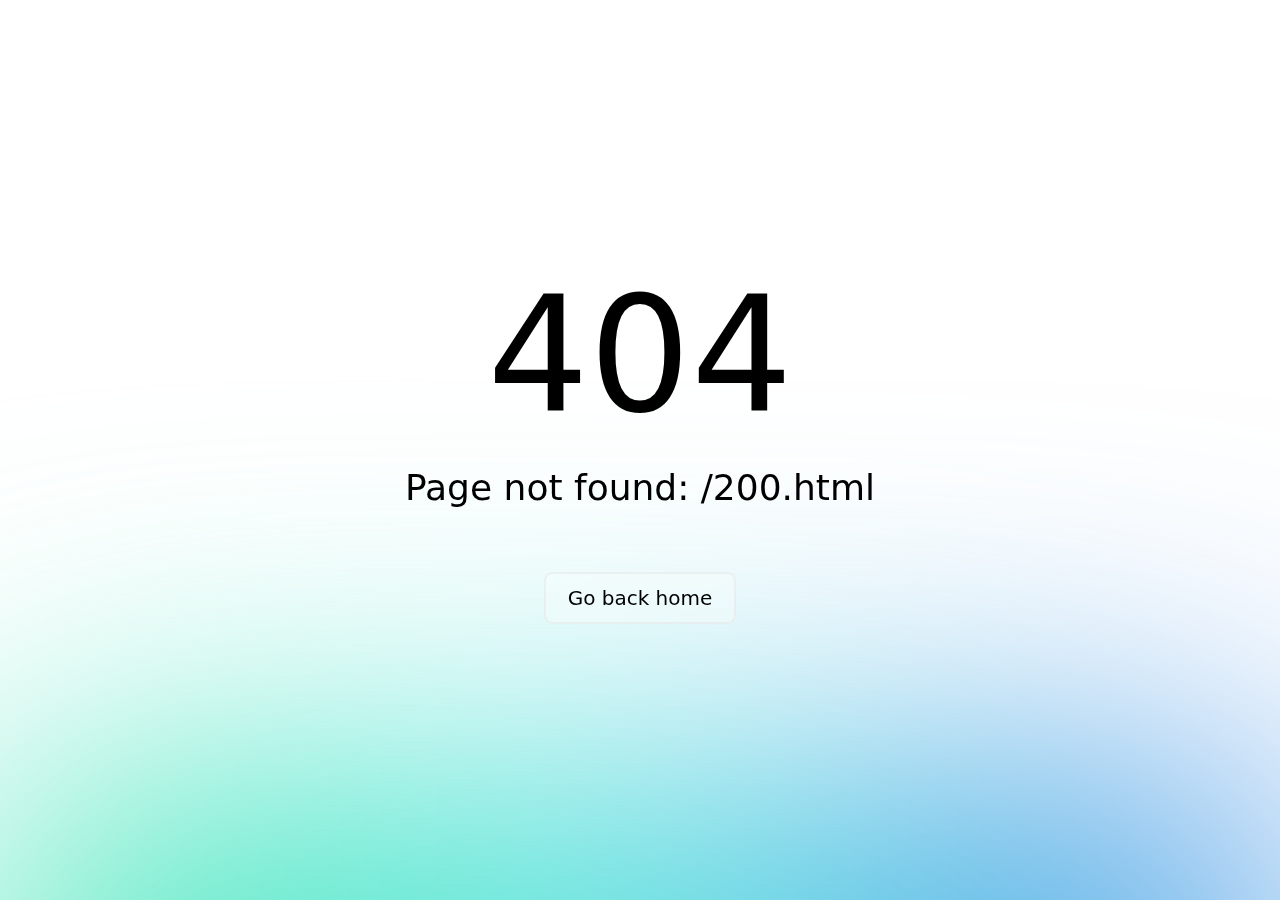
<file: 200.html>
<!DOCTYPE html>
<html lang="ru">
<head><meta charset="utf-8">
<title>Портфолио</title>
<meta name="viewport" content="width=device-width, initial-scale=1.0">
<meta name="description" content="Сайт-портфолио."><link rel="modulepreload" as="script" crossorigin href="/_nuxt/entry.c81c1711.js"><link rel="preload" as="style" href="/_nuxt/entry.95c5e3f3.css"><link rel="prefetch" as="script" crossorigin href="/_nuxt/error-component.89cd7ee2.js"><link rel="stylesheet" href="/_nuxt/entry.95c5e3f3.css"></head>
<body ><div id="__nuxt"></div><script>window.__NUXT__={serverRendered:false,config:{public:{},app:{baseURL:"\u002F",buildAssetsDir:"\u002F_nuxt\u002F",cdnURL:""}},data:{},state:{}}</script><script type="module" src="/_nuxt/entry.c81c1711.js" crossorigin></script></body>
</html>
</file>
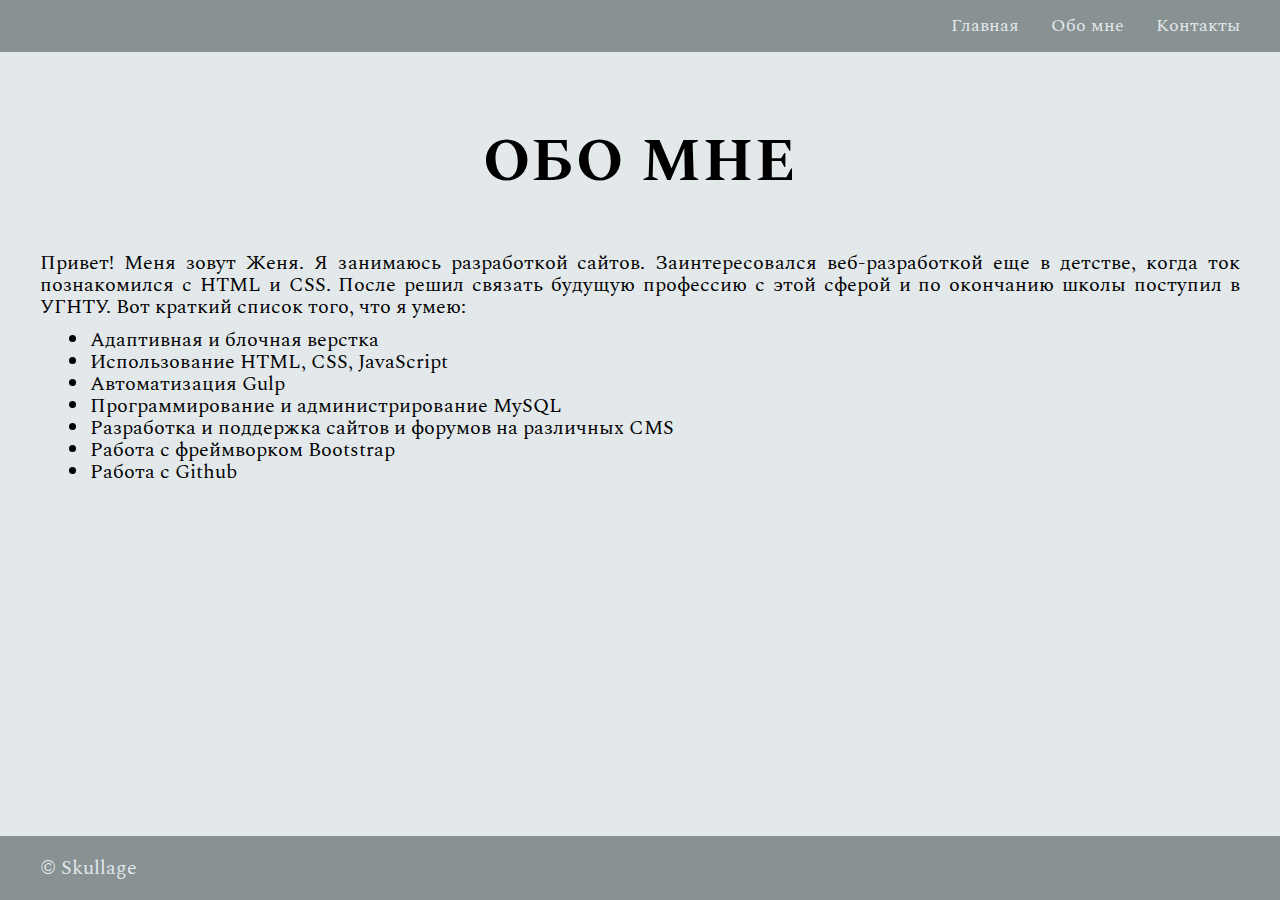
<file: about.html>
<!DOCTYPE html>
<html lang="ru">
<head>
    <meta charset="UTF-8">
    <meta http-equiv="X-UA-Compatible" content="IE=edge">
    <meta name="viewport" content="width=device-width, initial-scale=1.0">
    <title>Обо мне</title>
    <link rel="stylesheet" href="https://unpkg.com/swiper@8/swiper-bundle.min.css?_v=20220725165825"/>
    <script src="https://unpkg.com/swiper@8/swiper-bundle.min.js?_v=20220725165825"></script>
    <link rel="stylesheet" href="css/style.min.css?_v=20220725165825">
</head>
    <body>
        <div class="wrapper">
            <header class="header">
    <div class="container">
        <div class="header__inner">
            <nav class="header__menu menu">
                <ul class="menu__list">
                    <li class="menu__item"><a href="/" class="menu__link">Главная</a>
                    <li class="menu__item"><a href="./about.html" class="menu__link">Обо мне</a></li>
                    <li class="menu__item"><a href="./contacts.html" class="menu__link">Контакты</a></li>
                </ul>
            </nav>
        </div>
    </div>
</header>
            <main class="main">
                    <div class="container">
                        <div class="section section__about">
                            <h1 class="section__title">Обо мне</h1>
                            <div class="about">
                                <p class="about__text">
                                    Привет! Меня зовут Женя. Я занимаюсь разработкой сайтов. Заинтересовался веб-разработкой еще в детстве, когда ток познакомился с HTML и CSS. После решил связать будущую профессию с этой сферой и по окончанию школы поступил в УГНТУ. Вот краткий список того, что я умею:
                                </p>
                                <ul class="about__list">
                                    <li class="about__item">Адаптивная и блочная верстка</li>
                                    <li class="about__item">Использование HTML, CSS, JavaScript</li>
                                    <li class="about__item">Автоматизация Gulp</li>
                                    <li class="about__item">Программирование и администрирование MySQL</li>
                                    <li class="about__item">Разработка и поддержка сайтов и форумов на различных CMS</li>
                                    <li class="about__item">Работа с фреймворком Bootstrap</li>
                                    <li class="about__item">Работа с Github</li>
                                </ul>
                            </div>
                        </div>
                        
                    </div>
            </main>
            <footer class="footer">
    <div class="container">
        <div class="footer__inner">
            <p class="footer__copy">
                &copy; Skullage
            </p>
            <ul class="footer__social social">
                <li class="social__item social__item-vk">
                    <a href="https://vk.com/skullage" target="_blank" class="social__link social__link-vk">
                    </a>
                </li>
                <li class="social__item social__item-github">
                    <a href="https://github.com/Skullage" target="_blank" class="social__link social__link-github">
                    </a>
                </li>
            </ul>
        </div>
    </div>
</footer>
        </div>
        <script src="js/app.min.js?_v=20220725165825"></script>
    </body>
</html>
</file>
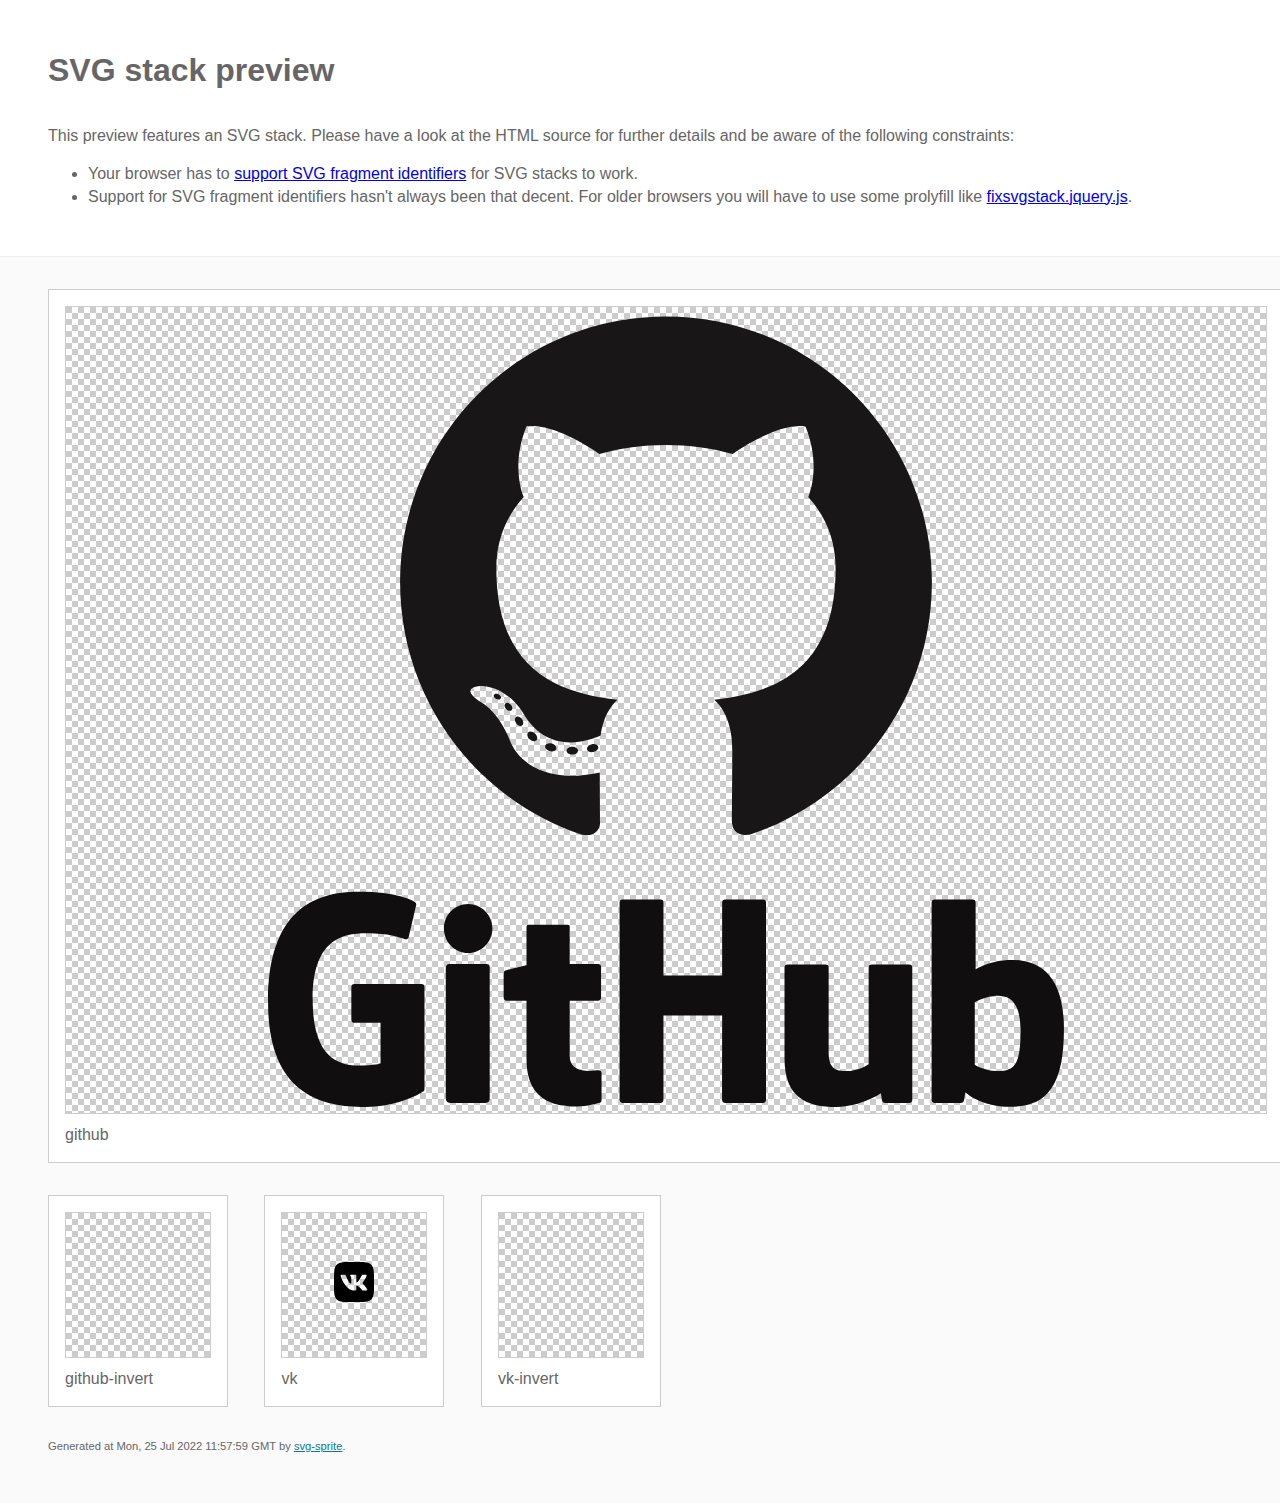
<file: img/stack/sprite.stack.html>
<!DOCTYPE html>
<html lang="en" xmlns="http://www.w3.org/1999/xhtml">
	<head>
		<meta charset="utf-8"/>
		<meta http-equiv="X-UA-Compatible" content="IE=Edge"/>
		<title>SVG stack preview | svg-sprite</title>
		<style>@charset "UTF-8";body{padding:0;margin:0;color:#666;background:#fafafa;font-family:Arial,Helvetica,sans-serif;font-size:1em;line-height:1.4}header{display:block;padding:3em 3em 2em 3em;background-color:#fff}header p{margin:2em 0 0 0}section{border-top:1px solid #eee;padding:2em 3em 0 3em}section ul{margin:0;padding:0}section li{display:inline;display:inline-block;background-color:#fff;position:relative;margin:0 2em 2em 0;vertical-align:top;border:1px solid #ccc;padding:1em 1em 3em 1em;cursor:default}.icon-box{margin:0;width:144px;height:144px;position:relative;background:#ccc url("[data-uri]") top left repeat;border:1px solid #ccc;display:table-cell;vertical-align:middle;text-align:center}.icon{display:inline;display:inline-block}h1{margin-top:0}h2{margin:0;padding:0;font-size:1em;font-weight:normal;white-space:nowrap;overflow:hidden;text-overflow:ellipsis;position:absolute;left:1em;right:1em;bottom:1em}footer{display:block;margin:0;padding:0 3em 3em 3em}footer p{margin:0;font-size:.7em}footer a{color:#0f7595;margin-left:0}</style>

<!--

Sprite shape dimensions
====================================================================================================
You will need to set the sprite shape dimensions via CSS when you use them as stack SVGs, otherwise
they would become a huge 100% in size. You may use the following dimension classes for doing so.
They might well be outsourced to an external stylesheet of course.

-->

<style type="text/css">
	.svg-github-dims { width: 1200px; height: 800px; }
	.svg-github-invert-dims { width: 12px; height: 12px; }
	.svg-vk-dims { width: 48px; height: 48px; }
	.svg-vk-invert-dims { width: 48px; height: 48px; }
</style>

<!--
====================================================================================================
-->

	</head>
	<body>
		<header>
			<h1>SVG stack preview</h1>
			<p>This preview features an SVG stack. Please have a look at the HTML source for further details and be aware of the following constraints:</p>
			<ul>
				<li>Your browser has to <a href="http://caniuse.com/#feat=svg-fragment" target="_blank" rel="noopener noreferrer">support SVG fragment identifiers</a> for SVG stacks to work.</li>
				<li>Support for SVG fragment identifiers hasn't always been that decent. For older browsers you will have to use some prolyfill like <a href="https://github.com/preciousforever/SVG-Stacker/blob/master/fixsvgstack.jquery.js" target="_blank" rel="noopener noreferrer">fixsvgstack.jquery.js</a>.</li>
			</ul>
		</header>
		<section>

<!--

SVG stack
====================================================================================================
These SVG images make use of fragment identifiers (IDs) to reference certain portions of the
external sprite. By default, all shapes inside the sprite are hidden by CSS. The `:target` pseudo
selector is used to show the very shape that is referenced by the fragment identifier.

-->

			<ul>

				<li title="github">
					<div class="icon-box">

						<!-- github -->
						<img src="../icons/icons.svg#github" class="svg-github-dims" alt="github"/>

					</div>
					<h2>github</h2>
				</li>
				<li title="github-invert">
					<div class="icon-box">

						<!-- github-invert -->
						<img src="../icons/icons.svg#github-invert" class="svg-github-invert-dims" alt="github-invert"/>

					</div>
					<h2>github-invert</h2>
				</li>
				<li title="vk">
					<div class="icon-box">

						<!-- vk -->
						<img src="../icons/icons.svg#vk" class="svg-vk-dims" alt="vk"/>

					</div>
					<h2>vk</h2>
				</li>
				<li title="vk-invert">
					<div class="icon-box">

						<!-- vk-invert -->
						<img src="../icons/icons.svg#vk-invert" class="svg-vk-invert-dims" alt="vk-invert"/>

					</div>
					<h2>vk-invert</h2>
				</li>
			</ul>

<!--
====================================================================================================
-->

		</section>
		<footer>
			<p>Generated at Mon, 25 Jul 2022 11:57:59 GMT by <a href="https://github.com/svg-sprite/svg-sprite" target="_blank" rel="noopener noreferrer">svg-sprite</a>.</p>
		</footer>
	</body>
</html>
</file>
<file: _nuxt/entry.95c5e3f3.css>
:host,:root{--fa-font-solid:normal 900 1em/1 "Font Awesome 6 Solid";--fa-font-regular:normal 400 1em/1 "Font Awesome 6 Regular";--fa-font-light:normal 300 1em/1 "Font Awesome 6 Light";--fa-font-thin:normal 100 1em/1 "Font Awesome 6 Thin";--fa-font-duotone:normal 900 1em/1 "Font Awesome 6 Duotone";--fa-font-sharp-solid:normal 900 1em/1 "Font Awesome 6 Sharp";--fa-font-brands:normal 400 1em/1 "Font Awesome 6 Brands"}svg:not(:host).svg-inline--fa,svg:not(:root).svg-inline--fa{box-sizing:content-box;overflow:visible}.svg-inline--fa{display:var(--fa-display,inline-block);height:1em;overflow:visible;vertical-align:-.125em}.svg-inline--fa.fa-2xs{vertical-align:.1em}.svg-inline--fa.fa-xs{vertical-align:0}.svg-inline--fa.fa-sm{vertical-align:-.07143em}.svg-inline--fa.fa-lg{vertical-align:-.2em}.svg-inline--fa.fa-xl{vertical-align:-.25em}.svg-inline--fa.fa-2xl{vertical-align:-.3125em}.svg-inline--fa.fa-pull-left{margin-right:var(--fa-pull-margin,.3em);width:auto}.svg-inline--fa.fa-pull-right{margin-left:var(--fa-pull-margin,.3em);width:auto}.svg-inline--fa.fa-li{top:.25em;width:var(--fa-li-width,2em)}.svg-inline--fa.fa-fw{width:var(--fa-fw-width,1.25em)}.fa-layers svg.svg-inline--fa{bottom:0;left:0;margin:auto;position:absolute;right:0;top:0}.fa-layers-counter,.fa-layers-text{display:inline-block;position:absolute;text-align:center}.fa-layers{display:inline-block;height:1em;position:relative;text-align:center;vertical-align:-.125em;width:1em}.fa-layers svg.svg-inline--fa{transform-origin:center center}.fa-layers-text{left:50%;top:50%;transform:translate(-50%,-50%);transform-origin:center center}.fa-layers-counter{background-color:var(--fa-counter-background-color,#ff253a);border-radius:var(--fa-counter-border-radius,1em);box-sizing:border-box;color:var(--fa-inverse,#fff);line-height:var(--fa-counter-line-height,1);max-width:var(--fa-counter-max-width,5em);min-width:var(--fa-counter-min-width,1.5em);overflow:hidden;padding:var(--fa-counter-padding,.25em .5em);right:var(--fa-right,0);text-overflow:ellipsis;top:var(--fa-top,0);transform:scale(var(--fa-counter-scale,.25));transform-origin:top right}.fa-layers-bottom-right{bottom:var(--fa-bottom,0);right:var(--fa-right,0);top:auto;transform:scale(var(--fa-layers-scale,.25));transform-origin:bottom right}.fa-layers-bottom-left{bottom:var(--fa-bottom,0);left:var(--fa-left,0);right:auto;top:auto;transform:scale(var(--fa-layers-scale,.25));transform-origin:bottom left}.fa-layers-top-right{right:var(--fa-right,0);top:var(--fa-top,0);transform:scale(var(--fa-layers-scale,.25));transform-origin:top right}.fa-layers-top-left{left:var(--fa-left,0);right:auto;top:var(--fa-top,0);transform:scale(var(--fa-layers-scale,.25));transform-origin:top left}.fa-1x{font-size:1em}.fa-2x{font-size:2em}.fa-3x{font-size:3em}.fa-4x{font-size:4em}.fa-5x{font-size:5em}.fa-6x{font-size:6em}.fa-7x{font-size:7em}.fa-8x{font-size:8em}.fa-9x{font-size:9em}.fa-10x{font-size:10em}.fa-2xs{font-size:.625em;line-height:.1em;vertical-align:.225em}.fa-xs{font-size:.75em;line-height:.08333em;vertical-align:.125em}.fa-sm{font-size:.875em;line-height:.07143em;vertical-align:.05357em}.fa-lg{font-size:1.25em;line-height:.05em;vertical-align:-.075em}.fa-xl{font-size:1.5em;line-height:.04167em;vertical-align:-.125em}.fa-2xl{font-size:2em;line-height:.03125em;vertical-align:-.1875em}.fa-fw{text-align:center;width:1.25em}.fa-ul{list-style-type:none;margin-left:var(--fa-li-margin,2.5em);padding-left:0}.fa-ul>li{position:relative}.fa-li{left:calc(var(--fa-li-width, 2em)*-1);line-height:inherit;position:absolute;text-align:center;width:var(--fa-li-width,2em)}.fa-border{border-color:var(--fa-border-color,#eee);border-radius:var(--fa-border-radius,.1em);border-style:var(--fa-border-style,solid);border-width:var(--fa-border-width,.08em);padding:var(--fa-border-padding,.2em .25em .15em)}.fa-pull-left{float:left;margin-right:var(--fa-pull-margin,.3em)}.fa-pull-right{float:right;margin-left:var(--fa-pull-margin,.3em)}.fa-beat{animation-delay:var(--fa-animation-delay,0s);animation-direction:var(--fa-animation-direction,normal);animation-duration:var(--fa-animation-duration,1s);animation-iteration-count:var(--fa-animation-iteration-count,infinite);animation-name:fa-beat;animation-timing-function:var(--fa-animation-timing,ease-in-out)}.fa-bounce{animation-delay:var(--fa-animation-delay,0s);animation-direction:var(--fa-animation-direction,normal);animation-duration:var(--fa-animation-duration,1s);animation-iteration-count:var(--fa-animation-iteration-count,infinite);animation-name:fa-bounce;animation-timing-function:var(--fa-animation-timing,cubic-bezier(.28,.84,.42,1))}.fa-fade{animation-iteration-count:var(--fa-animation-iteration-count,infinite);animation-name:fa-fade;animation-timing-function:var(--fa-animation-timing,cubic-bezier(.4,0,.6,1))}.fa-beat-fade,.fa-fade{animation-delay:var(--fa-animation-delay,0s);animation-direction:var(--fa-animation-direction,normal);animation-duration:var(--fa-animation-duration,1s)}.fa-beat-fade{animation-iteration-count:var(--fa-animation-iteration-count,infinite);animation-name:fa-beat-fade;animation-timing-function:var(--fa-animation-timing,cubic-bezier(.4,0,.6,1))}.fa-flip{animation-delay:var(--fa-animation-delay,0s);animation-direction:var(--fa-animation-direction,normal);animation-duration:var(--fa-animation-duration,1s);animation-iteration-count:var(--fa-animation-iteration-count,infinite);animation-name:fa-flip;animation-timing-function:var(--fa-animation-timing,ease-in-out)}.fa-shake{animation-duration:var(--fa-animation-duration,1s);animation-iteration-count:var(--fa-animation-iteration-count,infinite);animation-name:fa-shake;animation-timing-function:var(--fa-animation-timing,linear)}.fa-shake,.fa-spin{animation-delay:var(--fa-animation-delay,0s);animation-direction:var(--fa-animation-direction,normal)}.fa-spin{animation-duration:var(--fa-animation-duration,2s);animation-iteration-count:var(--fa-animation-iteration-count,infinite);animation-name:fa-spin;animation-timing-function:var(--fa-animation-timing,linear)}.fa-spin-reverse{--fa-animation-direction:reverse}.fa-pulse,.fa-spin-pulse{animation-direction:var(--fa-animation-direction,normal);animation-duration:var(--fa-animation-duration,1s);animation-iteration-count:var(--fa-animation-iteration-count,infinite);animation-name:fa-spin;animation-timing-function:var(--fa-animation-timing,steps(8))}@media (prefers-reduced-motion:reduce){.fa-beat,.fa-beat-fade,.fa-bounce,.fa-fade,.fa-flip,.fa-pulse,.fa-shake,.fa-spin,.fa-spin-pulse{animation-delay:-1ms;animation-duration:1ms;animation-iteration-count:1;transition-delay:0s;transition-duration:0s}}@keyframes fa-beat{0%,90%{transform:scale(1)}45%{transform:scale(var(--fa-beat-scale,1.25))}}@keyframes fa-bounce{0%{transform:scale(1) translateY(0)}10%{transform:scale(var(--fa-bounce-start-scale-x,1.1),var(--fa-bounce-start-scale-y,.9)) translateY(0)}30%{transform:scale(var(--fa-bounce-jump-scale-x,.9),var(--fa-bounce-jump-scale-y,1.1)) translateY(var(--fa-bounce-height,-.5em))}50%{transform:scale(var(--fa-bounce-land-scale-x,1.05),var(--fa-bounce-land-scale-y,.95)) translateY(0)}57%{transform:scale(1) translateY(var(--fa-bounce-rebound,-.125em))}64%{transform:scale(1) translateY(0)}to{transform:scale(1) translateY(0)}}@keyframes fa-fade{50%{opacity:var(--fa-fade-opacity,.4)}}@keyframes fa-beat-fade{0%,to{opacity:var(--fa-beat-fade-opacity,.4);transform:scale(1)}50%{opacity:1;transform:scale(var(--fa-beat-fade-scale,1.125))}}@keyframes fa-flip{50%{transform:rotate3d(var(--fa-flip-x,0),var(--fa-flip-y,1),var(--fa-flip-z,0),var(--fa-flip-angle,-180deg))}}@keyframes fa-shake{0%{transform:rotate(-15deg)}4%{transform:rotate(15deg)}24%,8%{transform:rotate(-18deg)}12%,28%{transform:rotate(18deg)}16%{transform:rotate(-22deg)}20%{transform:rotate(22deg)}32%{transform:rotate(-12deg)}36%{transform:rotate(12deg)}40%,to{transform:rotate(0)}}@keyframes fa-spin{0%{transform:rotate(0)}to{transform:rotate(1turn)}}.fa-rotate-90{transform:rotate(90deg)}.fa-rotate-180{transform:rotate(180deg)}.fa-rotate-270{transform:rotate(270deg)}.fa-flip-horizontal{transform:scaleX(-1)}.fa-flip-vertical{transform:scaleY(-1)}.fa-flip-both,.fa-flip-horizontal.fa-flip-vertical{transform:scale(-1)}.fa-rotate-by{transform:rotate(var(--fa-rotate-angle,none))}.fa-stack{display:inline-block;height:2em;position:relative;vertical-align:middle;width:2.5em}.fa-stack-1x,.fa-stack-2x{bottom:0;left:0;margin:auto;position:absolute;right:0;top:0;z-index:var(--fa-stack-z-index,auto)}.svg-inline--fa.fa-stack-1x{height:1em;width:1.25em}.svg-inline--fa.fa-stack-2x{height:2em;width:2.5em}.fa-inverse{color:var(--fa-inverse,#fff)}.fa-sr-only,.fa-sr-only-focusable:not(:focus),.sr-only,.sr-only-focusable:not(:focus){clip:rect(0,0,0,0);border-width:0;height:1px;margin:-1px;overflow:hidden;padding:0;position:absolute;white-space:nowrap;width:1px}.svg-inline--fa .fa-primary{fill:var(--fa-primary-color,currentColor);opacity:var(--fa-primary-opacity,1)}.svg-inline--fa .fa-secondary{fill:var(--fa-secondary-color,currentColor)}.svg-inline--fa .fa-secondary,.svg-inline--fa.fa-swap-opacity .fa-primary{opacity:var(--fa-secondary-opacity,.4)}.svg-inline--fa.fa-swap-opacity .fa-secondary{opacity:var(--fa-primary-opacity,1)}.svg-inline--fa mask .fa-primary,.svg-inline--fa mask .fa-secondary{fill:#000}.fa-duotone.fa-inverse,.fad.fa-inverse{color:var(--fa-inverse,#fff)}/*! tailwindcss v3.2.4 | MIT License | https://tailwindcss.com*/*,:after,:before{border:0 solid #e5e7eb;box-sizing:border-box}:after,:before{--tw-content:""}html{-webkit-text-size-adjust:100%;font-feature-settings:normal;font-family:ui-sans-serif,system-ui,-apple-system,BlinkMacSystemFont,Segoe UI,Roboto,Helvetica Neue,Arial,Noto Sans,sans-serif,Apple Color Emoji,Segoe UI Emoji,Segoe UI Symbol,Noto Color Emoji;line-height:1.5;-moz-tab-size:4;-o-tab-size:4;tab-size:4}body{line-height:inherit;margin:0}hr{border-top-width:1px;color:inherit;height:0}abbr:where([title]){-webkit-text-decoration:underline dotted;text-decoration:underline dotted}h1,h2,h3,h4,h5,h6{font-size:inherit;font-weight:inherit}a{color:inherit;text-decoration:inherit}b,strong{font-weight:bolder}code,kbd,pre,samp{font-family:ui-monospace,SFMono-Regular,Menlo,Monaco,Consolas,Liberation Mono,Courier New,monospace;font-size:1em}small{font-size:80%}sub,sup{font-size:75%;line-height:0;position:relative;vertical-align:baseline}sub{bottom:-.25em}sup{top:-.5em}table{border-collapse:collapse;border-color:inherit;text-indent:0}button,input,optgroup,select,textarea{color:inherit;font-family:inherit;font-size:100%;font-weight:inherit;line-height:inherit;margin:0;padding:0}button,select{text-transform:none}[type=button],[type=reset],[type=submit],button{-webkit-appearance:button;background-color:transparent;background-image:none}:-moz-focusring{outline:auto}:-moz-ui-invalid{box-shadow:none}progress{vertical-align:baseline}::-webkit-inner-spin-button,::-webkit-outer-spin-button{height:auto}[type=search]{-webkit-appearance:textfield;outline-offset:-2px}::-webkit-search-decoration{-webkit-appearance:none}::-webkit-file-upload-button{-webkit-appearance:button;font:inherit}summary{display:list-item}blockquote,dd,dl,figure,h1,h2,h3,h4,h5,h6,hr,p,pre{margin:0}fieldset{margin:0}fieldset,legend{padding:0}menu,ol,ul{list-style:none;margin:0;padding:0}textarea{resize:vertical}input::-moz-placeholder,textarea::-moz-placeholder{color:#9ca3af;opacity:1}input::placeholder,textarea::placeholder{color:#9ca3af;opacity:1}[role=button],button{cursor:pointer}:disabled{cursor:default}audio,canvas,embed,iframe,img,object,svg,video{display:block;vertical-align:middle}img,video{height:auto;max-width:100%}[hidden]{display:none}*,:after,:before{--tw-border-spacing-x:0;--tw-border-spacing-y:0;--tw-translate-x:0;--tw-translate-y:0;--tw-rotate:0;--tw-skew-x:0;--tw-skew-y:0;--tw-scale-x:1;--tw-scale-y:1;--tw-pan-x: ;--tw-pan-y: ;--tw-pinch-zoom: ;--tw-scroll-snap-strictness:proximity;--tw-ordinal: ;--tw-slashed-zero: ;--tw-numeric-figure: ;--tw-numeric-spacing: ;--tw-numeric-fraction: ;--tw-ring-inset: ;--tw-ring-offset-width:0px;--tw-ring-offset-color:#fff;--tw-ring-color:rgba(59,130,246,.5);--tw-ring-offset-shadow:0 0 #0000;--tw-ring-shadow:0 0 #0000;--tw-shadow:0 0 #0000;--tw-shadow-colored:0 0 #0000;--tw-blur: ;--tw-brightness: ;--tw-contrast: ;--tw-grayscale: ;--tw-hue-rotate: ;--tw-invert: ;--tw-saturate: ;--tw-sepia: ;--tw-drop-shadow: ;--tw-backdrop-blur: ;--tw-backdrop-brightness: ;--tw-backdrop-contrast: ;--tw-backdrop-grayscale: ;--tw-backdrop-hue-rotate: ;--tw-backdrop-invert: ;--tw-backdrop-opacity: ;--tw-backdrop-saturate: ;--tw-backdrop-sepia: }::backdrop{--tw-border-spacing-x:0;--tw-border-spacing-y:0;--tw-translate-x:0;--tw-translate-y:0;--tw-rotate:0;--tw-skew-x:0;--tw-skew-y:0;--tw-scale-x:1;--tw-scale-y:1;--tw-pan-x: ;--tw-pan-y: ;--tw-pinch-zoom: ;--tw-scroll-snap-strictness:proximity;--tw-ordinal: ;--tw-slashed-zero: ;--tw-numeric-figure: ;--tw-numeric-spacing: ;--tw-numeric-fraction: ;--tw-ring-inset: ;--tw-ring-offset-width:0px;--tw-ring-offset-color:#fff;--tw-ring-color:rgba(59,130,246,.5);--tw-ring-offset-shadow:0 0 #0000;--tw-ring-shadow:0 0 #0000;--tw-shadow:0 0 #0000;--tw-shadow-colored:0 0 #0000;--tw-blur: ;--tw-brightness: ;--tw-contrast: ;--tw-grayscale: ;--tw-hue-rotate: ;--tw-invert: ;--tw-saturate: ;--tw-sepia: ;--tw-drop-shadow: ;--tw-backdrop-blur: ;--tw-backdrop-brightness: ;--tw-backdrop-contrast: ;--tw-backdrop-grayscale: ;--tw-backdrop-hue-rotate: ;--tw-backdrop-invert: ;--tw-backdrop-opacity: ;--tw-backdrop-saturate: ;--tw-backdrop-sepia: }.container{width:100%}@media (min-width:640px){.container{max-width:640px}}@media (min-width:768px){.container{max-width:768px}}@media (min-width:1024px){.container{max-width:1024px}}@media (min-width:1280px){.container{max-width:1280px}}@media (min-width:1536px){.container{max-width:1536px}}.fixed{position:fixed}.absolute{position:absolute}.relative{position:relative}.sticky{position:sticky}.top-0{top:0}.left-0{left:0}.bottom-0{bottom:0}.top-1\/2{top:50%}.right-0{right:0}.z-50{z-index:50}.col-span-2{grid-column:span 2/span 2}.float-left{float:left}.mx-auto{margin-left:auto;margin-right:auto}.mb-5{margin-bottom:1.25rem}.mb-10{margin-bottom:2.5rem}.mb-4{margin-bottom:1rem}.mb-20{margin-bottom:5rem}.mb-8{margin-bottom:2rem}.mb-3{margin-bottom:.75rem}.mb-1{margin-bottom:.25rem}.mb-6{margin-bottom:1.5rem}.-mt-2{margin-top:-.5rem}.mb-2{margin-bottom:.5rem}.block{display:block}.inline-block{display:inline-block}.flex{display:flex}.grid{display:grid}.hidden{display:none}.h-screen{height:100vh}.h-full{height:100%}.h-auto{height:auto}.h-4{height:1rem}.h-96{height:24rem}.max-h-\[80\%\]{max-height:80%}.max-h-full{max-height:100%}.w-screen{width:100vw}.w-full{width:100%}.w-3\/4{width:75%}.w-24{width:6rem}.flex-initial{flex:0 1 auto}.flex-1{flex:1 1 0%}.-translate-y-full{--tw-translate-y:-100%}.-translate-y-full,.translate-y-0{transform:translate(var(--tw-translate-x),var(--tw-translate-y)) rotate(var(--tw-rotate)) skew(var(--tw-skew-x)) skewY(var(--tw-skew-y)) scaleX(var(--tw-scale-x)) scaleY(var(--tw-scale-y))}.translate-y-0{--tw-translate-y:0px}.-translate-x-full{--tw-translate-x:-100%}.-translate-x-full,.translate-x-full{transform:translate(var(--tw-translate-x),var(--tw-translate-y)) rotate(var(--tw-rotate)) skew(var(--tw-skew-x)) skewY(var(--tw-skew-y)) scaleX(var(--tw-scale-x)) scaleY(var(--tw-scale-y))}.translate-x-full{--tw-translate-x:100%}.translate-x-0{--tw-translate-x:0px;transform:translate(var(--tw-translate-x),var(--tw-translate-y)) rotate(var(--tw-rotate)) skew(var(--tw-skew-x)) skewY(var(--tw-skew-y)) scaleX(var(--tw-scale-x)) scaleY(var(--tw-scale-y))}.cursor-pointer{cursor:pointer}.resize-none{resize:none}.grid-flow-row{grid-auto-flow:row}.grid-flow-col{grid-auto-flow:column}.grid-cols-1{grid-template-columns:repeat(1,minmax(0,1fr))}.grid-cols-2{grid-template-columns:repeat(2,minmax(0,1fr))}.grid-rows-\[40px_40px_1fr\]{grid-template-rows:40px 40px 1fr}.grid-rows-\[1fr_192px\]{grid-template-rows:1fr 192px}.flex-col{flex-direction:column}.flex-wrap{flex-wrap:wrap}.items-center{align-items:center}.justify-center{justify-content:center}.justify-between{justify-content:space-between}.gap-2\.5{gap:.625rem}.gap-2{gap:.5rem}.gap-10{gap:2.5rem}.gap-5{gap:1.25rem}.gap-6{gap:1.5rem}.gap-x-3{-moz-column-gap:.75rem;column-gap:.75rem}.gap-y-16{row-gap:4rem}.gap-x-8{-moz-column-gap:2rem;column-gap:2rem}.overflow-hidden{overflow:hidden}.overflow-y-auto{overflow-y:auto}.scroll-smooth{scroll-behavior:smooth}.rounded{border-radius:.25rem}.border{border-width:1px}.border-b{border-bottom-width:1px}.border-red-600{--tw-border-opacity:1;border-color:rgb(220 38 38/var(--tw-border-opacity))}.border-indigo-600{--tw-border-opacity:1;border-color:rgb(79 70 229/var(--tw-border-opacity))}.border-gray-200{--tw-border-opacity:1;border-color:rgb(229 231 235/var(--tw-border-opacity))}.bg-gray-200{--tw-bg-opacity:1;background-color:rgb(229 231 235/var(--tw-bg-opacity))}.bg-white{--tw-bg-opacity:1;background-color:rgb(255 255 255/var(--tw-bg-opacity))}.bg-blue-400{--tw-bg-opacity:1;background-color:rgb(96 165 250/var(--tw-bg-opacity))}.object-contain{-o-object-fit:contain;object-fit:contain}.p-2{padding:.5rem}.px-4{padding-left:1rem;padding-right:1rem}.py-4{padding-bottom:1rem;padding-top:1rem}.py-2{padding-bottom:.5rem;padding-top:.5rem}.py-8{padding-bottom:2rem;padding-top:2rem}.py-6{padding-bottom:1.5rem;padding-top:1.5rem}.px-3{padding-left:.75rem;padding-right:.75rem}.py-3\.5{padding-bottom:.875rem;padding-top:.875rem}.py-3{padding-bottom:.75rem;padding-top:.75rem}.pr-4{padding-right:1rem}.text-center{text-align:center}.text-2xl{font-size:1.5rem;line-height:2rem}.text-3xl{font-size:1.875rem;line-height:2.25rem}.text-lg{font-size:1.125rem;line-height:1.75rem}.font-bold{font-weight:700}.uppercase{text-transform:uppercase}.text-gray-500{--tw-text-opacity:1;color:rgb(107 114 128/var(--tw-text-opacity))}.text-sky-700{--tw-text-opacity:1;color:rgb(3 105 161/var(--tw-text-opacity))}.text-sky-600{--tw-text-opacity:1;color:rgb(2 132 199/var(--tw-text-opacity))}.text-black{--tw-text-opacity:1;color:rgb(0 0 0/var(--tw-text-opacity))}.text-amber-500{--tw-text-opacity:1;color:rgb(245 158 11/var(--tw-text-opacity))}.text-red-500{--tw-text-opacity:1;color:rgb(239 68 68/var(--tw-text-opacity))}.text-green-600{--tw-text-opacity:1;color:rgb(22 163 74/var(--tw-text-opacity))}.text-orange-600{--tw-text-opacity:1;color:rgb(234 88 12/var(--tw-text-opacity))}.text-yellow-400{--tw-text-opacity:1;color:rgb(250 204 21/var(--tw-text-opacity))}.text-emerald-800{--tw-text-opacity:1;color:rgb(6 95 70/var(--tw-text-opacity))}.underline{text-decoration-line:underline}.opacity-0{opacity:0}.opacity-100{opacity:1}.shadow-\[0_5px_5px_-5px_rgba\(34\,60\,80\,0\.6\)\]{--tw-shadow:0 5px 5px -5px rgba(34,60,80,.6);--tw-shadow-colored:0 5px 5px -5px var(--tw-shadow-color);box-shadow:var(--tw-ring-offset-shadow,0 0 #0000),var(--tw-ring-shadow,0 0 #0000),var(--tw-shadow)}.blur{--tw-blur:blur(8px)}.blur,.blur-0{filter:var(--tw-blur) var(--tw-brightness) var(--tw-contrast) var(--tw-grayscale) var(--tw-hue-rotate) var(--tw-invert) var(--tw-saturate) var(--tw-sepia) var(--tw-drop-shadow)}.blur-0{--tw-blur:blur(0)}.filter{filter:var(--tw-blur) var(--tw-brightness) var(--tw-contrast) var(--tw-grayscale) var(--tw-hue-rotate) var(--tw-invert) var(--tw-saturate) var(--tw-sepia) var(--tw-drop-shadow)}.transition{transition-duration:.15s;transition-property:color,background-color,border-color,text-decoration-color,fill,stroke,opacity,box-shadow,transform,filter,-webkit-backdrop-filter;transition-property:color,background-color,border-color,text-decoration-color,fill,stroke,opacity,box-shadow,transform,filter,backdrop-filter;transition-property:color,background-color,border-color,text-decoration-color,fill,stroke,opacity,box-shadow,transform,filter,backdrop-filter,-webkit-backdrop-filter;transition-timing-function:cubic-bezier(.4,0,.2,1)}.duration-700{transition-duration:.7s}.duration-500{transition-duration:.5s}body{font-family:Roboto,sans-serif;overflow-x:hidden}.invalid\:border-red-500:invalid{--tw-border-opacity:1;border-color:rgb(239 68 68/var(--tw-border-opacity))}.hover\:scale-125:hover{--tw-scale-x:1.25;--tw-scale-y:1.25;transform:translate(var(--tw-translate-x),var(--tw-translate-y)) rotate(var(--tw-rotate)) skew(var(--tw-skew-x)) skewY(var(--tw-skew-y)) scaleX(var(--tw-scale-x)) scaleY(var(--tw-scale-y))}.hover\:bg-red-600:hover{--tw-bg-opacity:1;background-color:rgb(220 38 38/var(--tw-bg-opacity))}.hover\:bg-indigo-600:hover{--tw-bg-opacity:1;background-color:rgb(79 70 229/var(--tw-bg-opacity))}.hover\:bg-gray-200:hover{--tw-bg-opacity:1;background-color:rgb(229 231 235/var(--tw-bg-opacity))}.hover\:text-white:hover{--tw-text-opacity:1;color:rgb(255 255 255/var(--tw-text-opacity))}.hover\:text-black:hover{--tw-text-opacity:1;color:rgb(0 0 0/var(--tw-text-opacity))}.hover\:text-gray-500:hover{--tw-text-opacity:1;color:rgb(107 114 128/var(--tw-text-opacity))}.focus\:outline-none:focus{outline:2px solid transparent;outline-offset:2px}.focus\:valid\:border-green-600:valid:focus{--tw-border-opacity:1;border-color:rgb(22 163 74/var(--tw-border-opacity))}@media not all and (min-width:1024px){.max-lg\:order-1{order:1}}@media (min-width:640px){.sm\:grid-cols-1{grid-template-columns:repeat(1,minmax(0,1fr))}}@media (min-width:768px){.md\:col-span-4{grid-column:span 4/span 4}.md\:row-span-2{grid-row:span 2/span 2}.md\:block{display:block}.md\:hidden{display:none}.md\:min-h-screen{min-height:100vh}.md\:w-1\/2{width:50%}.md\:grid-cols-2{grid-template-columns:repeat(2,minmax(0,1fr))}.md\:grid-cols-4{grid-template-columns:repeat(4,minmax(0,1fr))}.md\:grid-rows-2{grid-template-rows:repeat(2,minmax(0,1fr))}.md\:items-center{align-items:center}.md\:justify-around{justify-content:space-around}.md\:gap-10{gap:2.5rem}.md\:delay-\[400ms\]{transition-delay:.4s}}@media (min-width:1024px){.lg\:grid-cols-3{grid-template-columns:repeat(3,minmax(0,1fr))}.lg\:delay-\[600ms\]{transition-delay:.6s}.lg\:delay-\[400ms\]{transition-delay:.4s}}@media (min-width:1280px){.xl\:grid-cols-4{grid-template-columns:repeat(4,minmax(0,1fr))}.xl\:delay-\[800ms\]{transition-delay:.8s}.xl\:delay-\[600ms\]{transition-delay:.6s}.xl\:delay-\[400ms\]{transition-delay:.4s}}.menu__link[data-v-b893eea1]:after{background-color:#000;border-radius:5px;content:"";inset:90% 0 0 0;position:absolute;transition:.3s;z-index:-1}.menu__link[data-v-b893eea1]:hover{color:#fff;font:500 3rem}.menu__link[data-v-b893eea1]:hover:after{inset:0 0 0 0}.menu__list_active[data-v-b893eea1]{--tw-translate-y:0px;opacity:1;transform:translate(var(--tw-translate-x),var(--tw-translate-y)) rotate(var(--tw-rotate)) skew(var(--tw-skew-x)) skewY(var(--tw-skew-y)) scaleX(var(--tw-scale-x)) scaleY(var(--tw-scale-y))}
</file>
<file: css/style.min.css>
*, *:before, *:after {
  padding: 0;
  margin: 0;
  border: 0;
  box-sizing: border-box;
}

nav, footer, header, aside {
  display: block;
}

html, body {
  height: 100%;
  width: 100%;
  font-size: 100%;
  line-height: 1;
  -ms-text-size-adjust: 100%;
  -moz-text-size-adjust: 100%;
  -webkit-text-size-adjust: 100%;
}

input, button, textarea {
  font-family: inherit;
}

input::-ms-clear {
  display: none;
}

button {
  cursor: pointer;
}

button::moz-focus-inner {
  padding: 0;
  border: 0;
}

a, a:visited {
  text-decoration: none;
}

a:hover {
  text-decoration: none;
}

ul li {
  list-style: none;
}

img {
  vertical-align: top;
}

h1, h2, h3, h4, h5, h6 {
  font-size: inherit;
  font-weight: 400;
}

@font-face {
  font-family: Spectral;
  font-display: swap;
  src: url("../fonts/Spectral-Bold.woff2") format("woff2"), url("../fonts/Spectral-Bold.woff") format("woff");
  font-weight: 700;
  font-style: normal;
}
@font-face {
  font-family: Spectral;
  font-display: swap;
  src: url("../fonts/Spectral-BoldItalic.woff2") format("woff2"), url("../fonts/Spectral-BoldItalic.woff") format("woff");
  font-weight: 700;
  font-style: italic;
}
@font-face {
  font-family: Spectral;
  font-display: swap;
  src: url("../fonts/Spectral-Regular.woff2") format("woff2"), url("../fonts/Spectral-Regular.woff") format("woff");
  font-weight: 400;
  font-style: normal;
}
@font-face {
  font-family: Spectral;
  font-display: swap;
  src: url("../fonts/Spectral-Italic.woff2") format("woff2"), url("../fonts/Spectral-Italic.woff") format("woff");
  font-weight: 400;
  font-style: italic;
}
.logo {
  height: 50px;
  width: 250px;
}
.logo img {
  display: block;
  width: 100%;
  height: auto;
}

.social {
  display: flex;
  justify-content: center;
  align-items: center;
  gap: 2rem;
}
.social__item {
  width: 32px;
  height: 32px;
  transition: 0.3s;
}
.social__svg {
  width: 100%;
  height: 100%;
}
.social__svg:hover {
  transition: 0.3s;
  filter: invert(40%);
}
.social__svg_invert {
  filter: invert(100%);
}
.social__svg_invert:hover {
  transition: 0.3s;
  filter: invert(0);
}

.menu {
  flex: 1 1 auto;
}
.menu__list {
  display: flex;
  justify-content: right;
  column-gap: 2rem;
}
.menu__item {
  font-size: 1.125rem;
  line-height: 1.1111111111;
}
.menu__link {
  color: #E3E8EB;
  transition: 0.3s;
}
.menu__link:hover {
  transition: 0.3s;
  color: #474745;
}

.card {
  text-align: center;
}
.card__title {
  font-size: 2.25rem;
  line-height: 1;
  margin-bottom: 0.41666em;
  font-weight: 700;
}
.card__img {
  margin-bottom: 1.25rem;
  border-radius: 10px;
  box-shadow: 0px 5px 10px 2px rgba(34, 60, 80, 0.2);
  background-color: #808080;
  transition: 1s;
  position: relative;
}
.card__img img {
  display: block;
  max-width: 100%;
  height: auto;
  border-radius: 10px;
  min-height: 200px;
}
.card__img:hover {
  transition: 1s;
  transform: scale(2);
  z-index: 5;
}
.card__desc {
  font-size: 1.125rem;
  line-height: 1.3333333333;
  text-align: justify;
  margin-bottom: 1.875rem;
}

.btn {
  text-align: center;
  border-radius: 10px;
  transition: 0.3s;
}
.btn__link {
  border: 1px solid black;
  padding: 0.625rem 2rem;
  color: black;
  text-transform: uppercase;
  font-weight: 700;
  border-radius: 10px;
  box-shadow: 0px 5px 10px 2px rgba(34, 60, 80, 0.2);
}
.btn :hover {
  background-color: #474745;
  color: #E3E8EB;
  border: none;
  transition: 0.3s;
}

.contact {
  display: flex;
  align-items: center;
  gap: 1rem;
  margin-bottom: 1.5rem;
  justify-content: center;
}
.contact__icon {
  width: 32px;
  height: 32px;
}
.contact__svg {
  width: 100%;
  height: 100%;
}
.contact__link {
  color: #000;
  font-weight: 700;
}
.contact__link:hover {
  color: #889293;
}

.header {
  min-height: 50px;
  background-color: #889293;
  padding: 1rem 0;
}
.header__inner {
  font-size: 0.875rem;
  line-height: 1.4285714286;
  column-gap: 1.3571em;
  display: flex;
  justify-content: center;
  align-items: center;
}
.header__text {
  color: rgba(255, 255, 255, 0.8);
  text-align: center;
}
.header__link {
  color: #fff;
}
.header__logo img {
  max-width: 100%;
}
@media (max-width: 750px) {
  .header__logo {
    display: none;
  }
}
.header__button-container {
  display: none;
  height: 100%;
  margin-top: 10px;
  width: 50px;
  cursor: pointer;
  flex-direction: column;
  justify-content: center;
  align-items: center;
}
.header__button, .header__button::before, .header__button::after {
  display: block;
  background-color: #000;
  position: absolute;
  height: 4px;
  width: 30px;
  transition: transform 400ms cubic-bezier(0.23, 1, 0.32, 1);
  border-radius: 2px;
}
.header__button::before {
  content: "";
  margin-top: -8px;
}
.header__button::after {
  content: "";
  margin-top: 8px;
}
.header__button_active::before {
  margin-top: 0px;
  transform: rotate(405deg);
}
.header__button_active {
  background: rgba(255, 255, 255, 0);
}
.header__button_active::after {
  margin-top: 0px;
  transform: rotate(-405deg);
}

@media (max-width: 750px) {
  .header__button-container {
    display: flex;
    position: absolute;
    right: 0;
    top: 0;
  }

  .menu {
    position: absolute;
    left: 0;
    top: 0;
    width: 100%;
    z-index: 3;
  }
  .menu__list {
    width: 100%;
    top: 0;
    left: 0;
    margin-top: 33px;
    position: absolute;
    display: none;
    flex-direction: column;
    z-index: 2;
    height: 200px;
  }
  .menu_active .menu__list {
    display: flex;
  }
  .menu__item {
    flex: 1 1 auto;
    width: 100%;
    text-align: center;
    margin: 0;
    background-color: #B7C1C3;
    display: flex;
    align-items: center;
    justify-content: center;
  }
  .menu__item:not(:last-child) {
    border-bottom: 1px solid #444;
  }
}
.footer {
  min-height: 50px;
  background-color: #889293;
  padding: 1rem 0;
  color: #E3E8EB;
}
.footer__inner {
  display: flex;
  justify-content: space-between;
  align-items: center;
}
.footer__copy {
  text-align: center;
  font-size: 1.25rem;
  line-height: 1;
}

body {
  font-family: Spectral, sans-serif;
  font-weight: 400;
  background-color: #E3E8EB;
}

.container {
  max-width: 1230px;
  margin: 0 auto;
  padding: 0 15px;
  position: relative;
}

.wrapper {
  min-height: 100%;
  overflow: hidden;
  display: flex;
  flex-direction: column;
}

.no-margin {
  margin: 0 !important;
}

.no-slide {
  overflow: hidden;
}

.main {
  flex: 1 1 auto;
}

.section {
  padding: 5rem 0;
  margin: 0 auto;
}
.section__title {
  text-align: center;
  font-size: 3.75rem;
  line-height: 1;
  letter-spacing: 0.0275em;
  margin-bottom: 1em;
  font-weight: 700;
  text-transform: uppercase;
}
.section__cards {
  display: grid;
  grid-template-columns: repeat(auto-fit, minmax(270px, 1fr));
  gap: 3.125rem;
}

.about {
  font-size: 1.25rem;
  line-height: 1.1;
  text-align: justify;
}
.about__text {
  margin-bottom: 0.5555em;
}
.about__list {
  margin-left: 3.125rem;
}
.about__item {
  list-style: disc;
}
</file>
